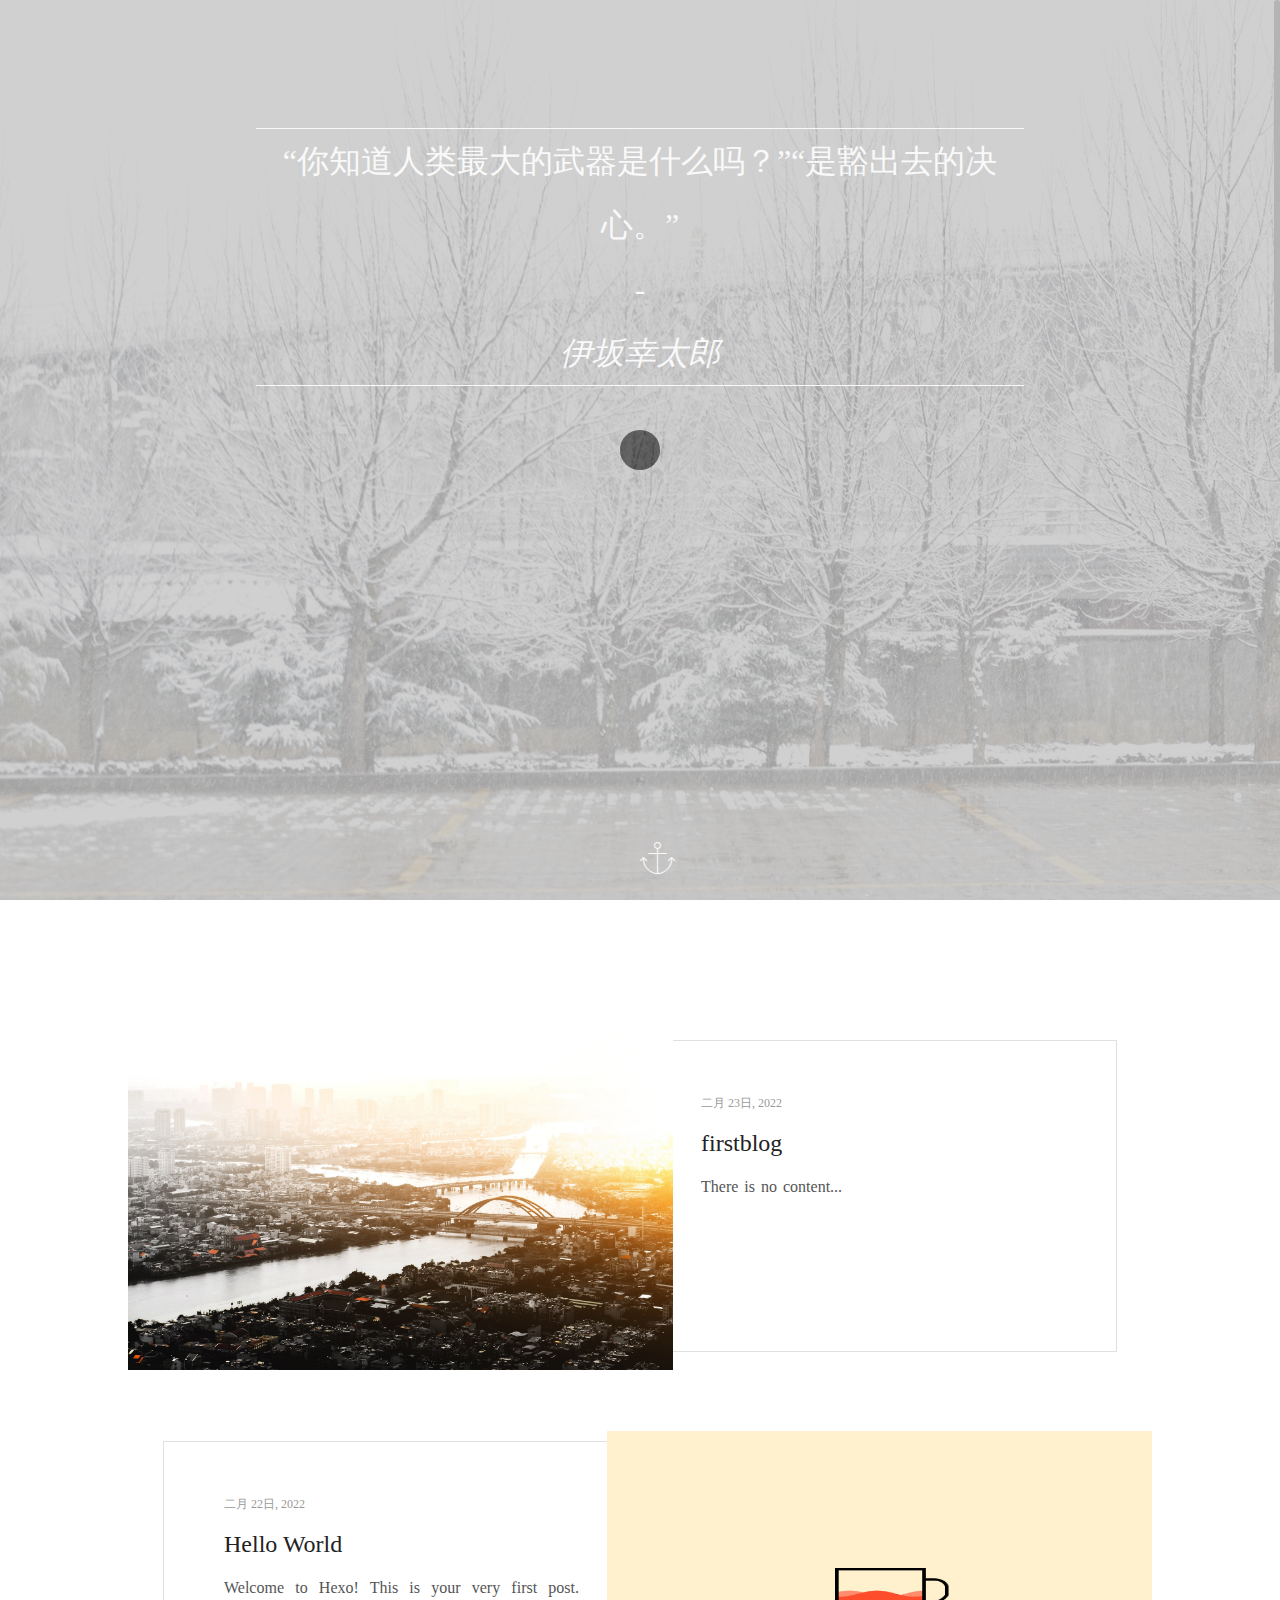
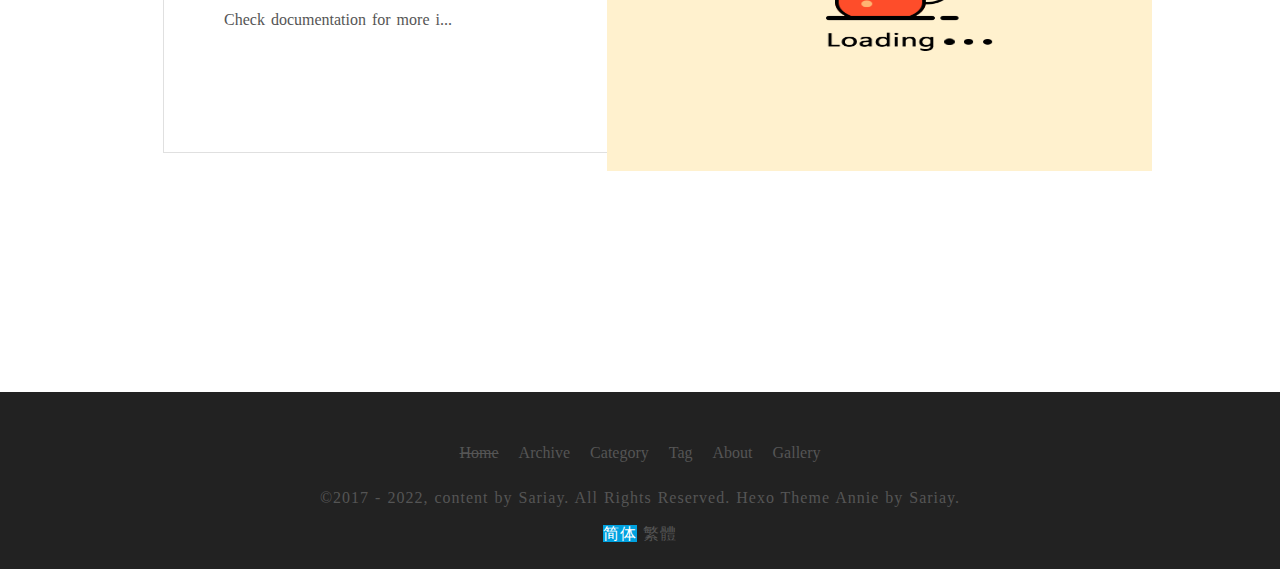
<file: index.html>
<!--
	作者：Sariay
	时间：2018-08-26
	描述：There may be a bug, but don't worry, Qiling(器灵) says that it can work normally! aha!
-->
<!DOCTYPE html>
<html class="html-loading">
		

<head>
	<meta charset="utf-8">
  <meta http-equiv="X-UA-Compatible" content="IE=edge,chrome=1">
	<meta name="viewport" content="width=device-width, initial-scale=1, maximum-scale=1.0, user-scalable=no">
  <title>
    
      Hexo
    
  </title>
  <meta name="author" content="John Doe">
  <meta name="keywords" content="" />
  <meta name="description" content="" />
	<!-- favicon -->
  <link rel="shortcut icon" href="/img/favicon.ico">

  <!-- css -->
  
<link rel="stylesheet" href="/css/Annie.css">

  
  <!-- jquery -->
	
<script src="/plugin/jquery/jquery.min.js"></script>


<script>
    const CONFIG_BGIMAGE = {
      mode: 'normal',
      normalSrc: '/img/header-bg.jpg',
      randomYouMax: 110,
      randomYouSrc: 'https://sariay.github.io/Random-img/',
	  randomOtherSrc: 'https://api.berryapi.net/?service=App.Bing.Images&day=-0',
	  preloaderEnable: true
    }
	
    const CONFIG_LEACLOUD_COUNT = {
      enable: false,
	  appId: 'AU8...',
	  appKey: '4cU...',
	  serverURLs: 'http' || ' '
    }
  </script>
<meta name="generator" content="Hexo 6.0.0"></head>
	<body>
		<!-- Preloader -->

	<div id="preloader">
		<div class="pre-container">
			
				<div class="spinner">
					<div class="double-bounce1"></div>
					<div class="double-bounce2"></div>
				</div>
						
		</div>
	</div>


<!-- header -->
<header class="fixbackground bg-pan-br">
	<div class="mask">
		<!-- motto -->
		<div class="h-body">	
			
				<div class="motto text-shadow-pop-left">
					<p class="content" id="motto-content">Fetching...</p>
					<p>-<p>
					<p class="author" id="motto-author">Just a minute...</p>
				</div>
			
		</div>
		
		<!-- others: such as time... -->			
		<div class="h-footer">
			<a href="javascript:;" id="read-more" class="scroll-down">
				<span class="icon-anchor1 animation-scroll-down"></span>
			</a>
		</div>
	</div>
</header>

<div id="navigation-hide">
	<!-- Progress bar -->
	<div id="progress-bar"></div>

	<!-- Progress percent -->
	<div id="progress-percentage"><span>0.0%</span></div>

	<div class="toc-switch"><span class="switch-button">Catalog</span></div>

	<!-- Page title -->
	<p>
		
			Home
		
	</p>

	
	

	<!-- Nav trigger for navigation-H-->
	<a class="nav-trigger"><span></span></a>
</div>

<!-- Navigation in div(id="navigation-H") -->
<nav class="nav-container" id="cd-nav">
	<div class="nav-header">
		<span class="logo"> 
			<img src="/img/logo.png">
		</span>
		<a href="javascript:;" class="nav-close"></a>
	</div>
	
	<div class="nav-body">
		<ul id="global-nav">
	
		<li class="menu-home">
			<a href="/" class="menu-item-home" target="_blank">Home</a>
		</li>
		
	
		<li class="menu-archive">
			<a href="/archives" class="menu-item-archive" target="_blank">Archive</a>
		</li>
		
	
		<li class="menu-categories">
			<a href="/categories" class="menu-item-categories" target="_blank">Category</a>
		</li>
		
	
		<li class="menu-tags">
			<a href="/tags" class="menu-item-tags" target="_blank">Tag</a>
		</li>
		
	
		<li class="menu-about">
			<a href="/about" class="menu-item-about" target="_blank">About</a>
		</li>
		
	
		<li class="menu-gallery">
			<a href="/gallery" class="menu-item-gallery" target="_blank">Gallery</a>
		</li>
		
	

	
</ul>
	</div>
	
	<div class="nav-footer">
		<ul id="global-social">
	
		<li>
			<a href="http://github.com/" target="_blank">
				<span class="icon-one"><span class="path1"></span><span class="path2"></span></span>
			</a>
		</li>
	
		<li>
			<a href="http://github.com/" target="_blank">
				<span class="icon-zhihu"></span>
			</a>
		</li>
	
		<li>
			<a href="http://github.com/" target="_blank">
				<span class="icon-github"></span>
			</a>
		</li>
	
		<li>
			<a href="http://github.com/" target="_blank">
				<span class="icon-sina-weibo "></span>
			</a>
		</li>
	
		<li>
			<a href="http://github.com/" target="_blank">
				<span class="icon-pinterest2"></span>
			</a>
		</li>
	
		<li>
			<a href="http://github.com/" target="_blank">
				<span class="icon-instagram"></span>
			</a>
		</li>
	
		<li>
			<a href="http://github.com/" target="_blank">
				<span class="icon-twitter"></span>
			</a>
		</li>
	
		<li>
			<a href="/atom.xml" target="_blank">
				<span class="icon-rss"></span>
			</a>
		</li>
			
</ul>

	</div>
</nav>
			
		<!--main-->
		<main>
			



	<!--cart style-->
	<div class="layout-cart">
	<div id="layout-cart">
		
			<div class="post" id="post">
				<a class="post-cover" href="/2022/02/23/firstblog/" title=" firstblog " target="_blank">
					
					<img class="lazy" src="/img/lazy.gif" data-src="/img/cart_cover.jpg"/>
				</a>

				<div class="post-text">
					<p class="post-time">
						二月 23日, 2022
					</p>	
					<h3 class="post-title" id="post-title-index">
						<a href="/2022/02/23/firstblog/" title="firstblog">							
							
	<a href="/2022/02/23/firstblog/" itemprop="url">
		firstblog
	</a>

						</a>
					</h3>
					<p class="post-content">
						
							<!--没有文章内容-->
							There is no content...
						
					</p>
					<p class="post-meta">
						



					</p>
				</div>
			</div>
		
			<div class="post" id="post">
				<a class="post-cover" href="/2022/02/22/hello-world/" title=" Hello World " target="_blank">
					
					<img class="lazy" src="/img/lazy.gif" data-src="/img/cart_cover.jpg"/>
				</a>

				<div class="post-text">
					<p class="post-time">
						二月 22日, 2022
					</p>	
					<h3 class="post-title" id="post-title-index">
						<a href="/2022/02/22/hello-world/" title="Hello World">							
							
	<a href="/2022/02/22/hello-world/" itemprop="url">
		Hello World
	</a>

						</a>
					</h3>
					<p class="post-content">
						
							Welcome to Hexo! This is your very first post. Check documentation for more i...
						
					</p>
					<p class="post-meta">
						



					</p>
				</div>
			</div>
		
	</div>
	
	
	<div id="pagination">
		
	</div>

	

</div>
	

		</main>

		<!--footer-->
		<footer>
	<div id="navigation-show">
		<ul id="global-nav">
	
		<li class="menu-home">
			<a href="/" class="menu-item-home" target="_blank">Home</a>
		</li>
		
	
		<li class="menu-archive">
			<a href="/archives" class="menu-item-archive" target="_blank">Archive</a>
		</li>
		
	
		<li class="menu-categories">
			<a href="/categories" class="menu-item-categories" target="_blank">Category</a>
		</li>
		
	
		<li class="menu-tags">
			<a href="/tags" class="menu-item-tags" target="_blank">Tag</a>
		</li>
		
	
		<li class="menu-about">
			<a href="/about" class="menu-item-about" target="_blank">About</a>
		</li>
		
	
		<li class="menu-gallery">
			<a href="/gallery" class="menu-item-gallery" target="_blank">Gallery</a>
		</li>
		
	

	
</ul>
	</div>

	<div class="copyright">
		<p>
			 
				&copy;2017 - 2022, content by Sariay. All Rights Reserved.
			
			
				<a href="http://hexo.io/" title="Hexo" target="_blank" rel="noopener">Hexo</a> Theme <a href="https://github.com/Sariay/hexo-theme-Annie" title="Annie" target="_blank" rel="noopener">Annie</a> by Sariay.
			
		</p>
		<p>
			

	<!-- busuanzi -->
	<!-- busuanzi -->



			<a href="javascript:zh_tran('s');" class="zh_click" id="zh_click_s">简体</a> 
			<a href="javascript:zh_tran('t');" class="zh_click" id="zh_click_t">繁體</a>				
		</p>
	</div>		
</footer>
		
	<!-- Local or hitokoto! -->

	
<script src="/plugin/motto/motto.js"></script>

	
	<script type="text/javascript">
		(function motto(){
			let mottoText = getMingYanContent().split('</br> - </br>'),
			
			mottoTextContent = mottoText[0]?mottoText[0]:'请刷新...',
			
			mottoTextFrom = mottoText[1]?mottoText[1]:'one/一个';
			
			mottoTextContent = mottoTextContent.trim().substring(0, 100);
		
			$("#motto-content").html( mottoTextContent);
			$("#motto-author").html( mottoTextFrom  );
		})();	
	</script>	



<!-- love effect -->


<!-- back to top -->

	<div id="totop">
	<span class="icon-circle-up"></span>
</div>



<!-- site analysis -->


	<!-- site-analysis -->
	
	
	
	
	
 

<!-- leancloud -->


	<!-- leancloud -->
	<!--
	时间：2018-11-27
	描述：
		文章访问量：visitors
		文章喜欢量：likes	
		文章排行榜：topNPost
		其他得说明：
			01-Cookie相关的函数 
				https://blog.csdn.net/somehow1002/article/details/78511541（Author：somehow1002）
			02-visitors相关的函数 
				https://blog.csdn.net/u013553529/article/details/63357382（Author：爱博客大伯）
				https://notes.doublemine.me/2015-10-21-为NexT主题添加文章阅读量统计功能.html（Author：夏末）
			03-topNPost相关的函数
				https://hoxis.github.io/hexo-next-read-rank.html（Author：hoxis）
			04-likes相关的函数，
				参考了01 & 02进行简单的设计与实现
-->


	

  



<script src="/plugin/chinese/chinese.js"></script>
<script src="/plugin/imagelazyloader/yall.min.js"></script>
<script src="/plugin/imageloaded/imagesloaded.pkgd.min.js"></script>
<script src="/plugin/nicescroll/jquery.nicescroll.js"></script>
<script src="/plugin/resizediv/resizediv.js"></script>
<script src="/js/main.js"></script>

	</body>	
</html>
</file>
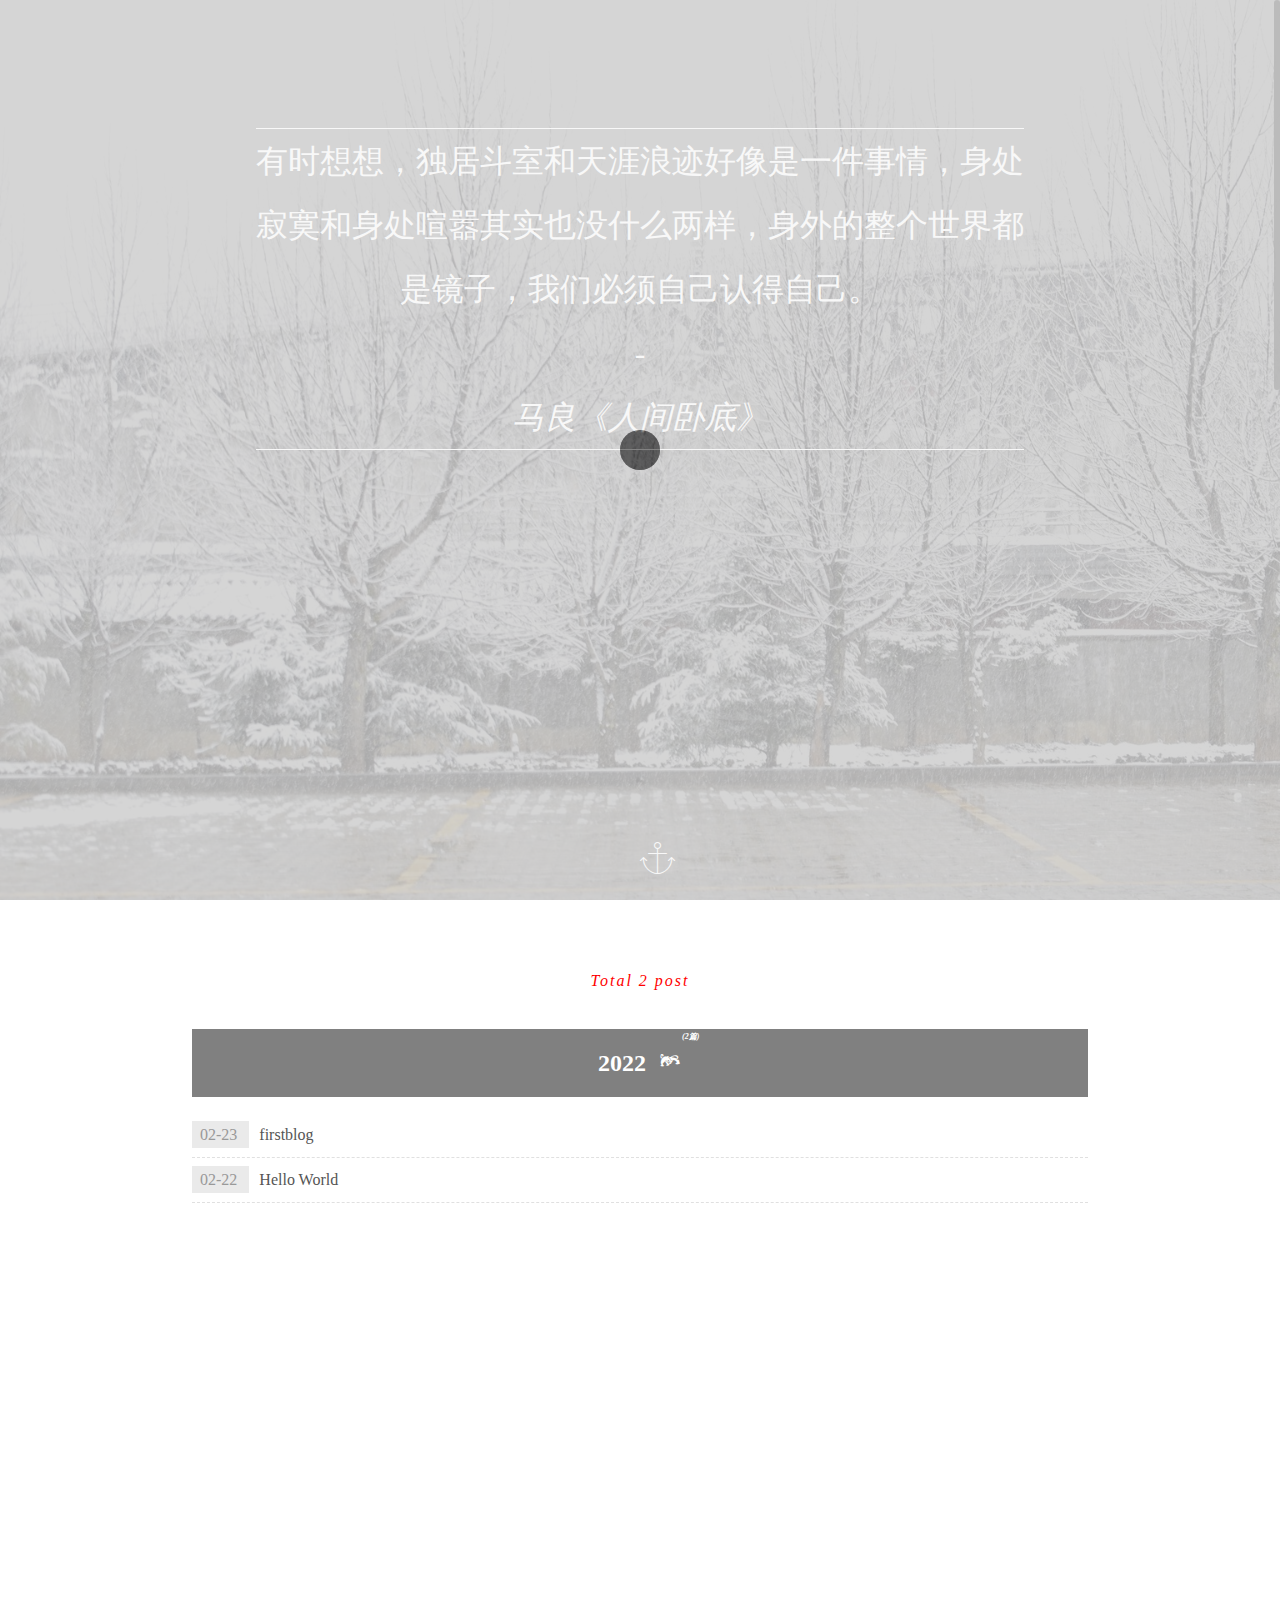
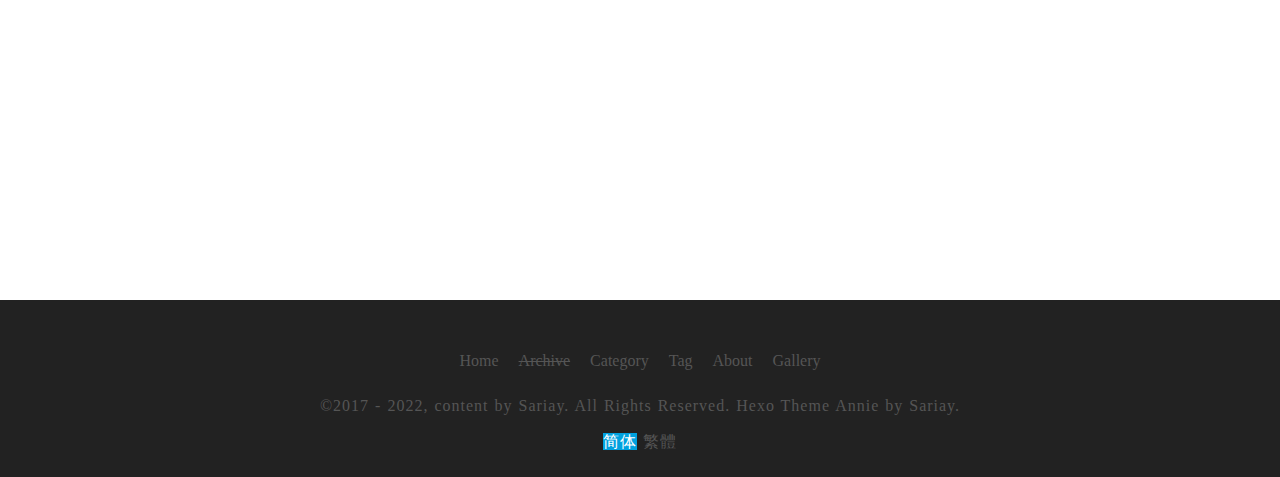
<file: archives/index.html>
<!--
	作者：Sariay
	时间：2018-08-26
	描述：There may be a bug, but don't worry, Qiling(器灵) says that it can work normally! aha!
-->
<!DOCTYPE html>
<html class="html-loading">
		

<head>
	<meta charset="utf-8">
  <meta http-equiv="X-UA-Compatible" content="IE=edge,chrome=1">
	<meta name="viewport" content="width=device-width, initial-scale=1, maximum-scale=1.0, user-scalable=no">
  <title>
    
      Archive | Hexo
    
  </title>
  <meta name="author" content="John Doe">
  <meta name="keywords" content="" />
  <meta name="description" content="" />
	<!-- favicon -->
  <link rel="shortcut icon" href="/img/favicon.ico">

  <!-- css -->
  
<link rel="stylesheet" href="/css/Annie.css">

  
  <!-- jquery -->
	
<script src="/plugin/jquery/jquery.min.js"></script>


<script>
    const CONFIG_BGIMAGE = {
      mode: 'normal',
      normalSrc: '/img/header-bg.jpg',
      randomYouMax: 110,
      randomYouSrc: 'https://sariay.github.io/Random-img/',
	  randomOtherSrc: 'https://api.berryapi.net/?service=App.Bing.Images&day=-0',
	  preloaderEnable: true
    }
	
    const CONFIG_LEACLOUD_COUNT = {
      enable: false,
	  appId: 'AU8...',
	  appKey: '4cU...',
	  serverURLs: 'http' || ' '
    }
  </script>
<meta name="generator" content="Hexo 6.0.0"></head>
	<body>
		<!-- Preloader -->

	<div id="preloader">
		<div class="pre-container">
			
				<div class="spinner">
					<div class="double-bounce1"></div>
					<div class="double-bounce2"></div>
				</div>
						
		</div>
	</div>


<!-- header -->
<header class="fixbackground bg-pan-br">
	<div class="mask">
		<!-- motto -->
		<div class="h-body">	
			
				<div class="motto text-shadow-pop-left">
					<p class="content" id="motto-content">Fetching...</p>
					<p>-<p>
					<p class="author" id="motto-author">Just a minute...</p>
				</div>
			
		</div>
		
		<!-- others: such as time... -->			
		<div class="h-footer">
			<a href="javascript:;" id="read-more" class="scroll-down">
				<span class="icon-anchor1 animation-scroll-down"></span>
			</a>
		</div>
	</div>
</header>

<div id="navigation-hide">
	<!-- Progress bar -->
	<div id="progress-bar"></div>

	<!-- Progress percent -->
	<div id="progress-percentage"><span>0.0%</span></div>

	<div class="toc-switch"><span class="switch-button">Catalog</span></div>

	<!-- Page title -->
	<p>
		
			Archive
		
	</p>

	
	

	<!-- Nav trigger for navigation-H-->
	<a class="nav-trigger"><span></span></a>
</div>

<!-- Navigation in div(id="navigation-H") -->
<nav class="nav-container" id="cd-nav">
	<div class="nav-header">
		<span class="logo"> 
			<img src="/img/logo.png">
		</span>
		<a href="javascript:;" class="nav-close"></a>
	</div>
	
	<div class="nav-body">
		<ul id="global-nav">
	
		<li class="menu-home">
			<a href="/" class="menu-item-home" target="_blank">Home</a>
		</li>
		
	
		<li class="menu-archive">
			<a href="/archives" class="menu-item-archive" target="_blank">Archive</a>
		</li>
		
	
		<li class="menu-categories">
			<a href="/categories" class="menu-item-categories" target="_blank">Category</a>
		</li>
		
	
		<li class="menu-tags">
			<a href="/tags" class="menu-item-tags" target="_blank">Tag</a>
		</li>
		
	
		<li class="menu-about">
			<a href="/about" class="menu-item-about" target="_blank">About</a>
		</li>
		
	
		<li class="menu-gallery">
			<a href="/gallery" class="menu-item-gallery" target="_blank">Gallery</a>
		</li>
		
	

	
</ul>
	</div>
	
	<div class="nav-footer">
		<ul id="global-social">
	
		<li>
			<a href="http://github.com/" target="_blank">
				<span class="icon-one"><span class="path1"></span><span class="path2"></span></span>
			</a>
		</li>
	
		<li>
			<a href="http://github.com/" target="_blank">
				<span class="icon-zhihu"></span>
			</a>
		</li>
	
		<li>
			<a href="http://github.com/" target="_blank">
				<span class="icon-github"></span>
			</a>
		</li>
	
		<li>
			<a href="http://github.com/" target="_blank">
				<span class="icon-sina-weibo "></span>
			</a>
		</li>
	
		<li>
			<a href="http://github.com/" target="_blank">
				<span class="icon-pinterest2"></span>
			</a>
		</li>
	
		<li>
			<a href="http://github.com/" target="_blank">
				<span class="icon-instagram"></span>
			</a>
		</li>
	
		<li>
			<a href="http://github.com/" target="_blank">
				<span class="icon-twitter"></span>
			</a>
		</li>
	
		<li>
			<a href="/atom.xml" target="_blank">
				<span class="icon-rss"></span>
			</a>
		</li>
			
</ul>

	</div>
</nav>
			
		<!--main-->
		<main>
			<!--
	时间：2018-11-08
	描述：The archive module refers to 'https://1984n.win/archives-post/' & 'http://1900.live/one-theme/', include js、css. Relevant rights reserved by them! 
-->
<div class="layout-archive">
    <div class="i-container">
        <i class="fa fa-book i-tag">
			<!--
	Thec counter of post number  for archive.ejs.  
-->

	
	Total 2 post
	

		</i>
    </div>

    <!-- Archive by year, display in page( archive ) -->
    <div id="layout-archive-year" style="display: 
                 	
            block">        
        
        
        <ul>
            
                <li>
                    <a href="/2022/02/23/firstblog/">
            			<em year="2022">
                            02-23
                        </em>
        			    <span itemprop="name">
                            firstblog
                        </span>
        			    
                    </a>
                </li>
            
                <li>
                    <a href="/2022/02/22/hello-world/">
            			<em year="2022">
                            02-22
                        </em>
        			    <span itemprop="name">
                            Hello World
                        </span>
        			    
                    </a>
                </li>
            
        </ul>
    </div>

     <!-- Archive by month, called by page( categories, tags... ) -->
    <div id="layout-archive-month" style="display: 
         
            none"> 
        

        
        
            

            
                
                <h3 class="archive-year">
                    <!-- <a href="/archives/2022/02"> -->
                    <a>
                        2022 - 02
                    </a>
                </h3>
            

            <ul>
                <li>
                    <a href="/2022/02/23/firstblog/">
                        <em>
                            02-23
                        </em>
                        <span itemprop="name">
                            firstblog
                        </span>
                               
                    </a>
                </li>
            </ul>
        
            

            

            <ul>
                <li>
                    <a href="/2022/02/22/hello-world/">
                        <em>
                            02-22
                        </em>
                        <span itemprop="name">
                            Hello World
                        </span>
                               
                    </a>
                </li>
            </ul>
        
    </div>

    
</div>
		</main>

		<!--footer-->
		<footer>
	<div id="navigation-show">
		<ul id="global-nav">
	
		<li class="menu-home">
			<a href="/" class="menu-item-home" target="_blank">Home</a>
		</li>
		
	
		<li class="menu-archive">
			<a href="/archives" class="menu-item-archive" target="_blank">Archive</a>
		</li>
		
	
		<li class="menu-categories">
			<a href="/categories" class="menu-item-categories" target="_blank">Category</a>
		</li>
		
	
		<li class="menu-tags">
			<a href="/tags" class="menu-item-tags" target="_blank">Tag</a>
		</li>
		
	
		<li class="menu-about">
			<a href="/about" class="menu-item-about" target="_blank">About</a>
		</li>
		
	
		<li class="menu-gallery">
			<a href="/gallery" class="menu-item-gallery" target="_blank">Gallery</a>
		</li>
		
	

	
</ul>
	</div>

	<div class="copyright">
		<p>
			 
				&copy;2017 - 2022, content by Sariay. All Rights Reserved.
			
			
				<a href="http://hexo.io/" title="Hexo" target="_blank" rel="noopener">Hexo</a> Theme <a href="https://github.com/Sariay/hexo-theme-Annie" title="Annie" target="_blank" rel="noopener">Annie</a> by Sariay.
			
		</p>
		<p>
			

	<!-- busuanzi -->
	<!-- busuanzi -->



			<a href="javascript:zh_tran('s');" class="zh_click" id="zh_click_s">简体</a> 
			<a href="javascript:zh_tran('t');" class="zh_click" id="zh_click_t">繁體</a>				
		</p>
	</div>		
</footer>
		
	<!-- Local or hitokoto! -->

	
<script src="/plugin/motto/motto.js"></script>

	
	<script type="text/javascript">
		(function motto(){
			let mottoText = getMingYanContent().split('</br> - </br>'),
			
			mottoTextContent = mottoText[0]?mottoText[0]:'请刷新...',
			
			mottoTextFrom = mottoText[1]?mottoText[1]:'one/一个';
			
			mottoTextContent = mottoTextContent.trim().substring(0, 100);
		
			$("#motto-content").html( mottoTextContent);
			$("#motto-author").html( mottoTextFrom  );
		})();	
	</script>	



<!-- love effect -->


<!-- back to top -->

	<div id="totop">
	<span class="icon-circle-up"></span>
</div>



<!-- site analysis -->


	<!-- site-analysis -->
	
	
	
	
	
 

<!-- leancloud -->


	<!-- leancloud -->
	<!--
	时间：2018-11-27
	描述：
		文章访问量：visitors
		文章喜欢量：likes	
		文章排行榜：topNPost
		其他得说明：
			01-Cookie相关的函数 
				https://blog.csdn.net/somehow1002/article/details/78511541（Author：somehow1002）
			02-visitors相关的函数 
				https://blog.csdn.net/u013553529/article/details/63357382（Author：爱博客大伯）
				https://notes.doublemine.me/2015-10-21-为NexT主题添加文章阅读量统计功能.html（Author：夏末）
			03-topNPost相关的函数
				https://hoxis.github.io/hexo-next-read-rank.html（Author：hoxis）
			04-likes相关的函数，
				参考了01 & 02进行简单的设计与实现
-->


	

  



<script src="/plugin/chinese/chinese.js"></script>
<script src="/plugin/imagelazyloader/yall.min.js"></script>
<script src="/plugin/imageloaded/imagesloaded.pkgd.min.js"></script>
<script src="/plugin/nicescroll/jquery.nicescroll.js"></script>
<script src="/plugin/resizediv/resizediv.js"></script>
<script src="/js/main.js"></script>

	</body>	
</html>
</file>
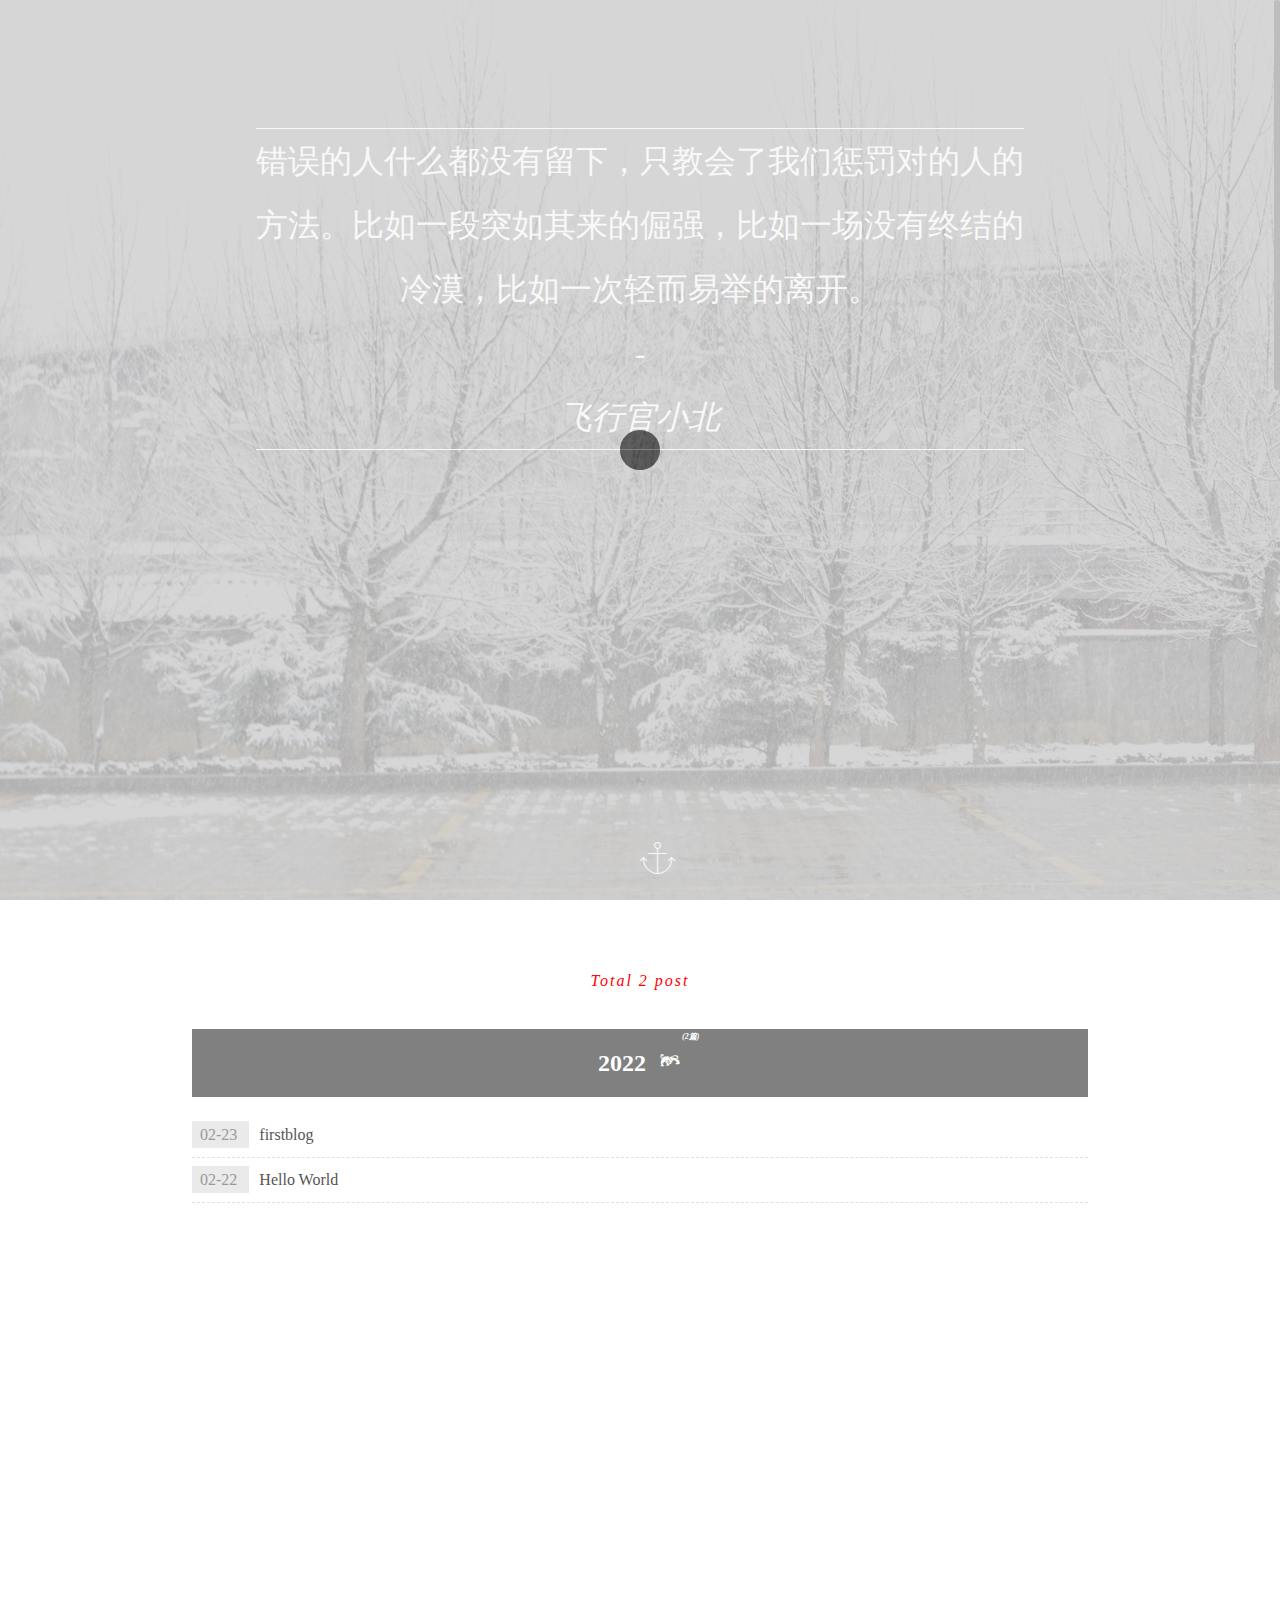
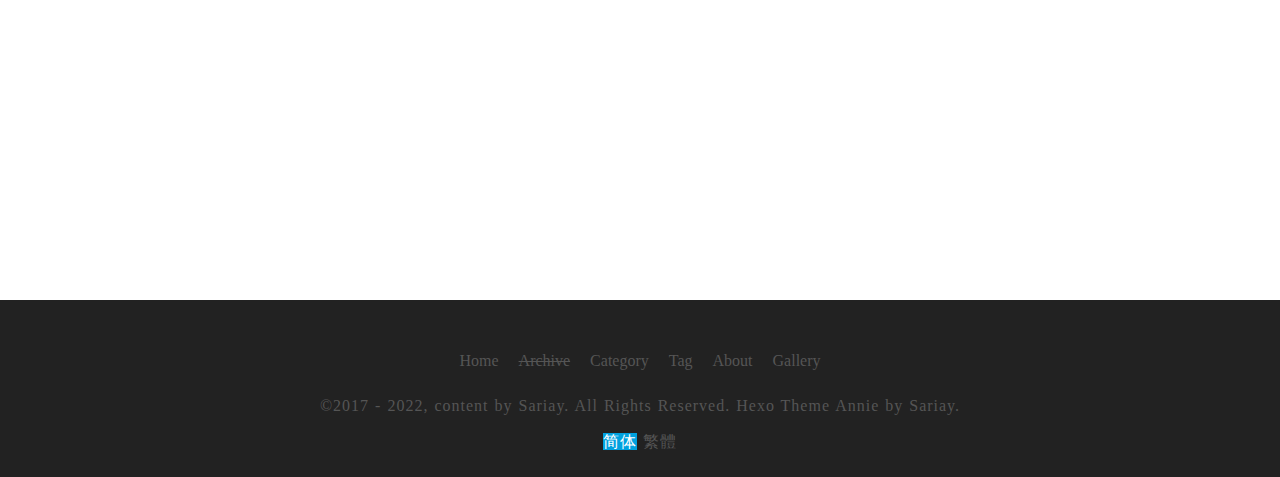
<file: archives/2022/index.html>
<!--
	作者：Sariay
	时间：2018-08-26
	描述：There may be a bug, but don't worry, Qiling(器灵) says that it can work normally! aha!
-->
<!DOCTYPE html>
<html class="html-loading">
		

<head>
	<meta charset="utf-8">
  <meta http-equiv="X-UA-Compatible" content="IE=edge,chrome=1">
	<meta name="viewport" content="width=device-width, initial-scale=1, maximum-scale=1.0, user-scalable=no">
  <title>
    
      Archive: 2022 | Hexo
    
  </title>
  <meta name="author" content="John Doe">
  <meta name="keywords" content="" />
  <meta name="description" content="" />
	<!-- favicon -->
  <link rel="shortcut icon" href="/img/favicon.ico">

  <!-- css -->
  
<link rel="stylesheet" href="/css/Annie.css">

  
  <!-- jquery -->
	
<script src="/plugin/jquery/jquery.min.js"></script>


<script>
    const CONFIG_BGIMAGE = {
      mode: 'normal',
      normalSrc: '/img/header-bg.jpg',
      randomYouMax: 110,
      randomYouSrc: 'https://sariay.github.io/Random-img/',
	  randomOtherSrc: 'https://api.berryapi.net/?service=App.Bing.Images&day=-0',
	  preloaderEnable: true
    }
	
    const CONFIG_LEACLOUD_COUNT = {
      enable: false,
	  appId: 'AU8...',
	  appKey: '4cU...',
	  serverURLs: 'http' || ' '
    }
  </script>
<meta name="generator" content="Hexo 6.0.0"></head>
	<body>
		<!-- Preloader -->

	<div id="preloader">
		<div class="pre-container">
			
				<div class="spinner">
					<div class="double-bounce1"></div>
					<div class="double-bounce2"></div>
				</div>
						
		</div>
	</div>


<!-- header -->
<header class="fixbackground bg-pan-br">
	<div class="mask">
		<!-- motto -->
		<div class="h-body">	
			
				<div class="motto text-shadow-pop-left">
					<p class="content" id="motto-content">Fetching...</p>
					<p>-<p>
					<p class="author" id="motto-author">Just a minute...</p>
				</div>
			
		</div>
		
		<!-- others: such as time... -->			
		<div class="h-footer">
			<a href="javascript:;" id="read-more" class="scroll-down">
				<span class="icon-anchor1 animation-scroll-down"></span>
			</a>
		</div>
	</div>
</header>

<div id="navigation-hide">
	<!-- Progress bar -->
	<div id="progress-bar"></div>

	<!-- Progress percent -->
	<div id="progress-percentage"><span>0.0%</span></div>

	<div class="toc-switch"><span class="switch-button">Catalog</span></div>

	<!-- Page title -->
	<p>
		
			Archive
		
	</p>

	
	

	<!-- Nav trigger for navigation-H-->
	<a class="nav-trigger"><span></span></a>
</div>

<!-- Navigation in div(id="navigation-H") -->
<nav class="nav-container" id="cd-nav">
	<div class="nav-header">
		<span class="logo"> 
			<img src="/img/logo.png">
		</span>
		<a href="javascript:;" class="nav-close"></a>
	</div>
	
	<div class="nav-body">
		<ul id="global-nav">
	
		<li class="menu-home">
			<a href="/" class="menu-item-home" target="_blank">Home</a>
		</li>
		
	
		<li class="menu-archive">
			<a href="/archives" class="menu-item-archive" target="_blank">Archive</a>
		</li>
		
	
		<li class="menu-categories">
			<a href="/categories" class="menu-item-categories" target="_blank">Category</a>
		</li>
		
	
		<li class="menu-tags">
			<a href="/tags" class="menu-item-tags" target="_blank">Tag</a>
		</li>
		
	
		<li class="menu-about">
			<a href="/about" class="menu-item-about" target="_blank">About</a>
		</li>
		
	
		<li class="menu-gallery">
			<a href="/gallery" class="menu-item-gallery" target="_blank">Gallery</a>
		</li>
		
	

	
</ul>
	</div>
	
	<div class="nav-footer">
		<ul id="global-social">
	
		<li>
			<a href="http://github.com/" target="_blank">
				<span class="icon-one"><span class="path1"></span><span class="path2"></span></span>
			</a>
		</li>
	
		<li>
			<a href="http://github.com/" target="_blank">
				<span class="icon-zhihu"></span>
			</a>
		</li>
	
		<li>
			<a href="http://github.com/" target="_blank">
				<span class="icon-github"></span>
			</a>
		</li>
	
		<li>
			<a href="http://github.com/" target="_blank">
				<span class="icon-sina-weibo "></span>
			</a>
		</li>
	
		<li>
			<a href="http://github.com/" target="_blank">
				<span class="icon-pinterest2"></span>
			</a>
		</li>
	
		<li>
			<a href="http://github.com/" target="_blank">
				<span class="icon-instagram"></span>
			</a>
		</li>
	
		<li>
			<a href="http://github.com/" target="_blank">
				<span class="icon-twitter"></span>
			</a>
		</li>
	
		<li>
			<a href="/atom.xml" target="_blank">
				<span class="icon-rss"></span>
			</a>
		</li>
			
</ul>

	</div>
</nav>
			
		<!--main-->
		<main>
			<!--
	时间：2018-11-08
	描述：The archive module refers to 'https://1984n.win/archives-post/' & 'http://1900.live/one-theme/', include js、css. Relevant rights reserved by them! 
-->
<div class="layout-archive">
    <div class="i-container">
        <i class="fa fa-book i-tag">
			<!--
	Thec counter of post number  for archive.ejs.  
-->

	
	Total 2 post
	

		</i>
    </div>

    <!-- Archive by year, display in page( archive ) -->
    <div id="layout-archive-year" style="display: 
                 	
            block">        
        
        
        <ul>
            
                <li>
                    <a href="/2022/02/23/firstblog/">
            			<em year="2022">
                            02-23
                        </em>
        			    <span itemprop="name">
                            firstblog
                        </span>
        			    
                    </a>
                </li>
            
                <li>
                    <a href="/2022/02/22/hello-world/">
            			<em year="2022">
                            02-22
                        </em>
        			    <span itemprop="name">
                            Hello World
                        </span>
        			    
                    </a>
                </li>
            
        </ul>
    </div>

     <!-- Archive by month, called by page( categories, tags... ) -->
    <div id="layout-archive-month" style="display: 
         
            none"> 
        

        
        
            

            
                
                <h3 class="archive-year">
                    <!-- <a href="/archives/2022/02"> -->
                    <a>
                        2022 - 02
                    </a>
                </h3>
            

            <ul>
                <li>
                    <a href="/2022/02/23/firstblog/">
                        <em>
                            02-23
                        </em>
                        <span itemprop="name">
                            firstblog
                        </span>
                               
                    </a>
                </li>
            </ul>
        
            

            

            <ul>
                <li>
                    <a href="/2022/02/22/hello-world/">
                        <em>
                            02-22
                        </em>
                        <span itemprop="name">
                            Hello World
                        </span>
                               
                    </a>
                </li>
            </ul>
        
    </div>

    
</div>
		</main>

		<!--footer-->
		<footer>
	<div id="navigation-show">
		<ul id="global-nav">
	
		<li class="menu-home">
			<a href="/" class="menu-item-home" target="_blank">Home</a>
		</li>
		
	
		<li class="menu-archive">
			<a href="/archives" class="menu-item-archive" target="_blank">Archive</a>
		</li>
		
	
		<li class="menu-categories">
			<a href="/categories" class="menu-item-categories" target="_blank">Category</a>
		</li>
		
	
		<li class="menu-tags">
			<a href="/tags" class="menu-item-tags" target="_blank">Tag</a>
		</li>
		
	
		<li class="menu-about">
			<a href="/about" class="menu-item-about" target="_blank">About</a>
		</li>
		
	
		<li class="menu-gallery">
			<a href="/gallery" class="menu-item-gallery" target="_blank">Gallery</a>
		</li>
		
	

	
</ul>
	</div>

	<div class="copyright">
		<p>
			 
				&copy;2017 - 2022, content by Sariay. All Rights Reserved.
			
			
				<a href="http://hexo.io/" title="Hexo" target="_blank" rel="noopener">Hexo</a> Theme <a href="https://github.com/Sariay/hexo-theme-Annie" title="Annie" target="_blank" rel="noopener">Annie</a> by Sariay.
			
		</p>
		<p>
			

	<!-- busuanzi -->
	<!-- busuanzi -->



			<a href="javascript:zh_tran('s');" class="zh_click" id="zh_click_s">简体</a> 
			<a href="javascript:zh_tran('t');" class="zh_click" id="zh_click_t">繁體</a>				
		</p>
	</div>		
</footer>
		
	<!-- Local or hitokoto! -->

	
<script src="/plugin/motto/motto.js"></script>

	
	<script type="text/javascript">
		(function motto(){
			let mottoText = getMingYanContent().split('</br> - </br>'),
			
			mottoTextContent = mottoText[0]?mottoText[0]:'请刷新...',
			
			mottoTextFrom = mottoText[1]?mottoText[1]:'one/一个';
			
			mottoTextContent = mottoTextContent.trim().substring(0, 100);
		
			$("#motto-content").html( mottoTextContent);
			$("#motto-author").html( mottoTextFrom  );
		})();	
	</script>	



<!-- love effect -->


<!-- back to top -->

	<div id="totop">
	<span class="icon-circle-up"></span>
</div>



<!-- site analysis -->


	<!-- site-analysis -->
	
	
	
	
	
 

<!-- leancloud -->


	<!-- leancloud -->
	<!--
	时间：2018-11-27
	描述：
		文章访问量：visitors
		文章喜欢量：likes	
		文章排行榜：topNPost
		其他得说明：
			01-Cookie相关的函数 
				https://blog.csdn.net/somehow1002/article/details/78511541（Author：somehow1002）
			02-visitors相关的函数 
				https://blog.csdn.net/u013553529/article/details/63357382（Author：爱博客大伯）
				https://notes.doublemine.me/2015-10-21-为NexT主题添加文章阅读量统计功能.html（Author：夏末）
			03-topNPost相关的函数
				https://hoxis.github.io/hexo-next-read-rank.html（Author：hoxis）
			04-likes相关的函数，
				参考了01 & 02进行简单的设计与实现
-->


	

  



<script src="/plugin/chinese/chinese.js"></script>
<script src="/plugin/imagelazyloader/yall.min.js"></script>
<script src="/plugin/imageloaded/imagesloaded.pkgd.min.js"></script>
<script src="/plugin/nicescroll/jquery.nicescroll.js"></script>
<script src="/plugin/resizediv/resizediv.js"></script>
<script src="/js/main.js"></script>

	</body>	
</html>
</file>
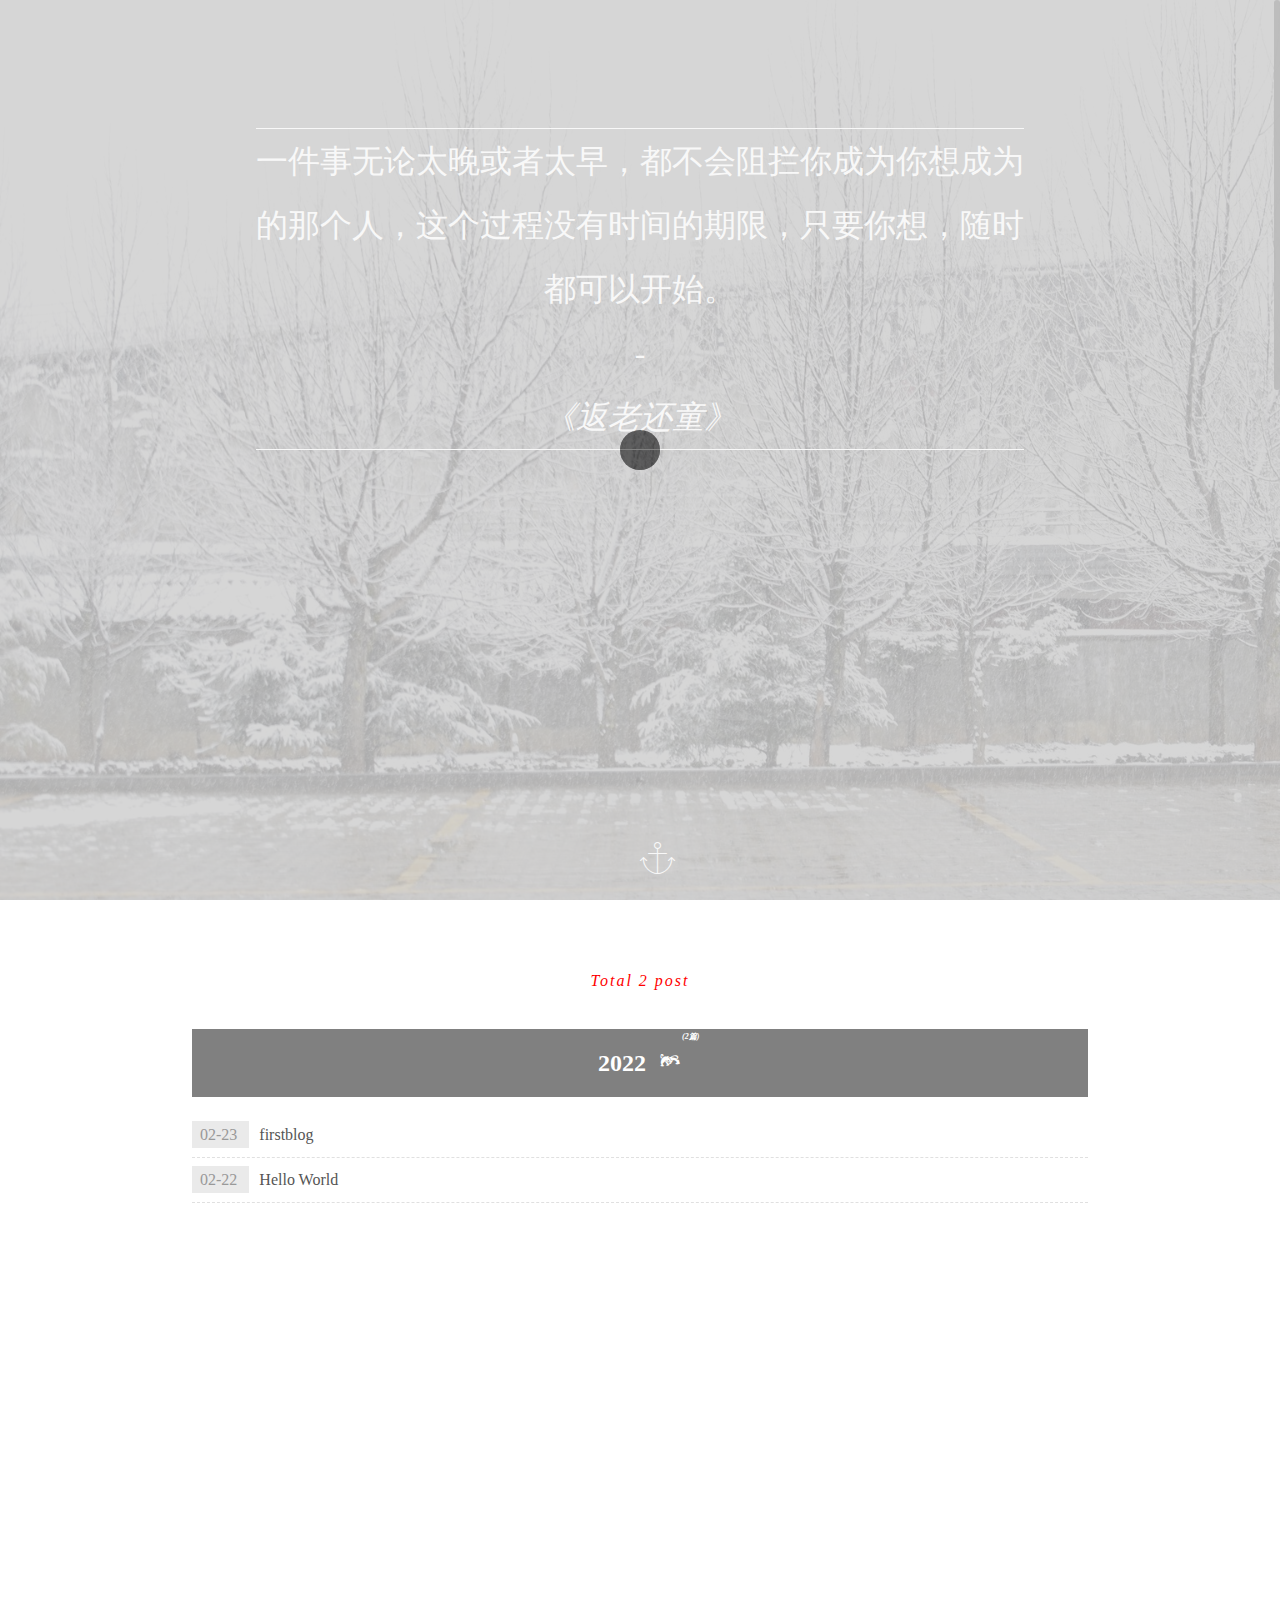
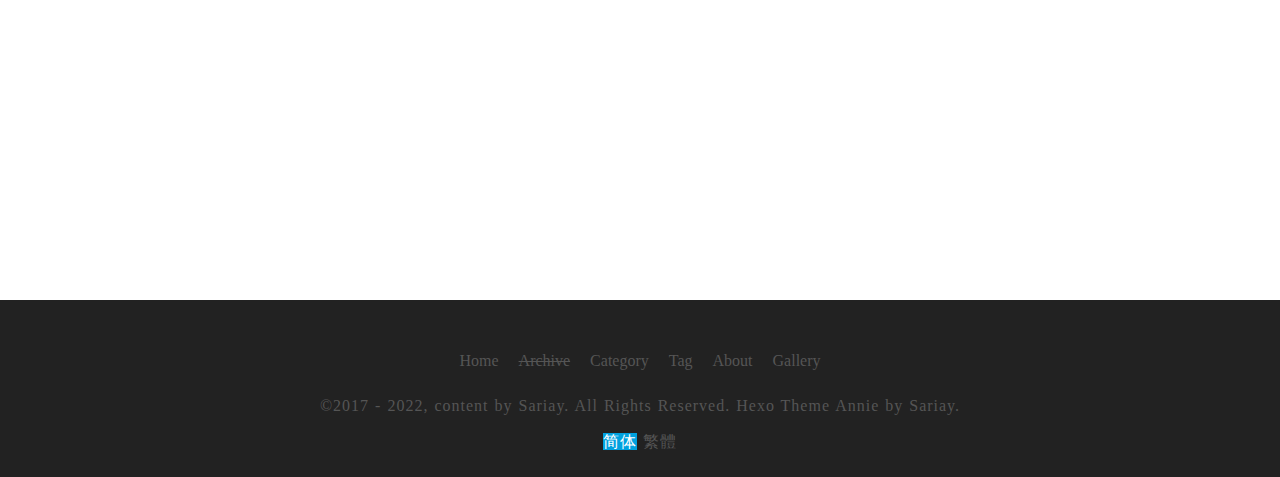
<file: archives/2022/02/index.html>
<!--
	作者：Sariay
	时间：2018-08-26
	描述：There may be a bug, but don't worry, Qiling(器灵) says that it can work normally! aha!
-->
<!DOCTYPE html>
<html class="html-loading">
		

<head>
	<meta charset="utf-8">
  <meta http-equiv="X-UA-Compatible" content="IE=edge,chrome=1">
	<meta name="viewport" content="width=device-width, initial-scale=1, maximum-scale=1.0, user-scalable=no">
  <title>
    
      Archive: 2022/2 | Hexo
    
  </title>
  <meta name="author" content="John Doe">
  <meta name="keywords" content="" />
  <meta name="description" content="" />
	<!-- favicon -->
  <link rel="shortcut icon" href="/img/favicon.ico">

  <!-- css -->
  
<link rel="stylesheet" href="/css/Annie.css">

  
  <!-- jquery -->
	
<script src="/plugin/jquery/jquery.min.js"></script>


<script>
    const CONFIG_BGIMAGE = {
      mode: 'normal',
      normalSrc: '/img/header-bg.jpg',
      randomYouMax: 110,
      randomYouSrc: 'https://sariay.github.io/Random-img/',
	  randomOtherSrc: 'https://api.berryapi.net/?service=App.Bing.Images&day=-0',
	  preloaderEnable: true
    }
	
    const CONFIG_LEACLOUD_COUNT = {
      enable: false,
	  appId: 'AU8...',
	  appKey: '4cU...',
	  serverURLs: 'http' || ' '
    }
  </script>
<meta name="generator" content="Hexo 6.0.0"></head>
	<body>
		<!-- Preloader -->

	<div id="preloader">
		<div class="pre-container">
			
				<div class="spinner">
					<div class="double-bounce1"></div>
					<div class="double-bounce2"></div>
				</div>
						
		</div>
	</div>


<!-- header -->
<header class="fixbackground bg-pan-br">
	<div class="mask">
		<!-- motto -->
		<div class="h-body">	
			
				<div class="motto text-shadow-pop-left">
					<p class="content" id="motto-content">Fetching...</p>
					<p>-<p>
					<p class="author" id="motto-author">Just a minute...</p>
				</div>
			
		</div>
		
		<!-- others: such as time... -->			
		<div class="h-footer">
			<a href="javascript:;" id="read-more" class="scroll-down">
				<span class="icon-anchor1 animation-scroll-down"></span>
			</a>
		</div>
	</div>
</header>

<div id="navigation-hide">
	<!-- Progress bar -->
	<div id="progress-bar"></div>

	<!-- Progress percent -->
	<div id="progress-percentage"><span>0.0%</span></div>

	<div class="toc-switch"><span class="switch-button">Catalog</span></div>

	<!-- Page title -->
	<p>
		
			Archive
		
	</p>

	
	

	<!-- Nav trigger for navigation-H-->
	<a class="nav-trigger"><span></span></a>
</div>

<!-- Navigation in div(id="navigation-H") -->
<nav class="nav-container" id="cd-nav">
	<div class="nav-header">
		<span class="logo"> 
			<img src="/img/logo.png">
		</span>
		<a href="javascript:;" class="nav-close"></a>
	</div>
	
	<div class="nav-body">
		<ul id="global-nav">
	
		<li class="menu-home">
			<a href="/" class="menu-item-home" target="_blank">Home</a>
		</li>
		
	
		<li class="menu-archive">
			<a href="/archives" class="menu-item-archive" target="_blank">Archive</a>
		</li>
		
	
		<li class="menu-categories">
			<a href="/categories" class="menu-item-categories" target="_blank">Category</a>
		</li>
		
	
		<li class="menu-tags">
			<a href="/tags" class="menu-item-tags" target="_blank">Tag</a>
		</li>
		
	
		<li class="menu-about">
			<a href="/about" class="menu-item-about" target="_blank">About</a>
		</li>
		
	
		<li class="menu-gallery">
			<a href="/gallery" class="menu-item-gallery" target="_blank">Gallery</a>
		</li>
		
	

	
</ul>
	</div>
	
	<div class="nav-footer">
		<ul id="global-social">
	
		<li>
			<a href="http://github.com/" target="_blank">
				<span class="icon-one"><span class="path1"></span><span class="path2"></span></span>
			</a>
		</li>
	
		<li>
			<a href="http://github.com/" target="_blank">
				<span class="icon-zhihu"></span>
			</a>
		</li>
	
		<li>
			<a href="http://github.com/" target="_blank">
				<span class="icon-github"></span>
			</a>
		</li>
	
		<li>
			<a href="http://github.com/" target="_blank">
				<span class="icon-sina-weibo "></span>
			</a>
		</li>
	
		<li>
			<a href="http://github.com/" target="_blank">
				<span class="icon-pinterest2"></span>
			</a>
		</li>
	
		<li>
			<a href="http://github.com/" target="_blank">
				<span class="icon-instagram"></span>
			</a>
		</li>
	
		<li>
			<a href="http://github.com/" target="_blank">
				<span class="icon-twitter"></span>
			</a>
		</li>
	
		<li>
			<a href="/atom.xml" target="_blank">
				<span class="icon-rss"></span>
			</a>
		</li>
			
</ul>

	</div>
</nav>
			
		<!--main-->
		<main>
			<!--
	时间：2018-11-08
	描述：The archive module refers to 'https://1984n.win/archives-post/' & 'http://1900.live/one-theme/', include js、css. Relevant rights reserved by them! 
-->
<div class="layout-archive">
    <div class="i-container">
        <i class="fa fa-book i-tag">
			<!--
	Thec counter of post number  for archive.ejs.  
-->

	
	Total 2 post
	

		</i>
    </div>

    <!-- Archive by year, display in page( archive ) -->
    <div id="layout-archive-year" style="display: 
                 	
            block">        
        
        
        <ul>
            
                <li>
                    <a href="/2022/02/23/firstblog/">
            			<em year="2022">
                            02-23
                        </em>
        			    <span itemprop="name">
                            firstblog
                        </span>
        			    
                    </a>
                </li>
            
                <li>
                    <a href="/2022/02/22/hello-world/">
            			<em year="2022">
                            02-22
                        </em>
        			    <span itemprop="name">
                            Hello World
                        </span>
        			    
                    </a>
                </li>
            
        </ul>
    </div>

     <!-- Archive by month, called by page( categories, tags... ) -->
    <div id="layout-archive-month" style="display: 
         
            none"> 
        

        
        
            

            
                
                <h3 class="archive-year">
                    <!-- <a href="/archives/2022/02"> -->
                    <a>
                        2022 - 02
                    </a>
                </h3>
            

            <ul>
                <li>
                    <a href="/2022/02/23/firstblog/">
                        <em>
                            02-23
                        </em>
                        <span itemprop="name">
                            firstblog
                        </span>
                               
                    </a>
                </li>
            </ul>
        
            

            

            <ul>
                <li>
                    <a href="/2022/02/22/hello-world/">
                        <em>
                            02-22
                        </em>
                        <span itemprop="name">
                            Hello World
                        </span>
                               
                    </a>
                </li>
            </ul>
        
    </div>

    
</div>
		</main>

		<!--footer-->
		<footer>
	<div id="navigation-show">
		<ul id="global-nav">
	
		<li class="menu-home">
			<a href="/" class="menu-item-home" target="_blank">Home</a>
		</li>
		
	
		<li class="menu-archive">
			<a href="/archives" class="menu-item-archive" target="_blank">Archive</a>
		</li>
		
	
		<li class="menu-categories">
			<a href="/categories" class="menu-item-categories" target="_blank">Category</a>
		</li>
		
	
		<li class="menu-tags">
			<a href="/tags" class="menu-item-tags" target="_blank">Tag</a>
		</li>
		
	
		<li class="menu-about">
			<a href="/about" class="menu-item-about" target="_blank">About</a>
		</li>
		
	
		<li class="menu-gallery">
			<a href="/gallery" class="menu-item-gallery" target="_blank">Gallery</a>
		</li>
		
	

	
</ul>
	</div>

	<div class="copyright">
		<p>
			 
				&copy;2017 - 2022, content by Sariay. All Rights Reserved.
			
			
				<a href="http://hexo.io/" title="Hexo" target="_blank" rel="noopener">Hexo</a> Theme <a href="https://github.com/Sariay/hexo-theme-Annie" title="Annie" target="_blank" rel="noopener">Annie</a> by Sariay.
			
		</p>
		<p>
			

	<!-- busuanzi -->
	<!-- busuanzi -->



			<a href="javascript:zh_tran('s');" class="zh_click" id="zh_click_s">简体</a> 
			<a href="javascript:zh_tran('t');" class="zh_click" id="zh_click_t">繁體</a>				
		</p>
	</div>		
</footer>
		
	<!-- Local or hitokoto! -->

	
<script src="/plugin/motto/motto.js"></script>

	
	<script type="text/javascript">
		(function motto(){
			let mottoText = getMingYanContent().split('</br> - </br>'),
			
			mottoTextContent = mottoText[0]?mottoText[0]:'请刷新...',
			
			mottoTextFrom = mottoText[1]?mottoText[1]:'one/一个';
			
			mottoTextContent = mottoTextContent.trim().substring(0, 100);
		
			$("#motto-content").html( mottoTextContent);
			$("#motto-author").html( mottoTextFrom  );
		})();	
	</script>	



<!-- love effect -->


<!-- back to top -->

	<div id="totop">
	<span class="icon-circle-up"></span>
</div>



<!-- site analysis -->


	<!-- site-analysis -->
	
	
	
	
	
 

<!-- leancloud -->


	<!-- leancloud -->
	<!--
	时间：2018-11-27
	描述：
		文章访问量：visitors
		文章喜欢量：likes	
		文章排行榜：topNPost
		其他得说明：
			01-Cookie相关的函数 
				https://blog.csdn.net/somehow1002/article/details/78511541（Author：somehow1002）
			02-visitors相关的函数 
				https://blog.csdn.net/u013553529/article/details/63357382（Author：爱博客大伯）
				https://notes.doublemine.me/2015-10-21-为NexT主题添加文章阅读量统计功能.html（Author：夏末）
			03-topNPost相关的函数
				https://hoxis.github.io/hexo-next-read-rank.html（Author：hoxis）
			04-likes相关的函数，
				参考了01 & 02进行简单的设计与实现
-->


	

  



<script src="/plugin/chinese/chinese.js"></script>
<script src="/plugin/imagelazyloader/yall.min.js"></script>
<script src="/plugin/imageloaded/imagesloaded.pkgd.min.js"></script>
<script src="/plugin/nicescroll/jquery.nicescroll.js"></script>
<script src="/plugin/resizediv/resizediv.js"></script>
<script src="/js/main.js"></script>

	</body>	
</html>
</file>
<file: css/Annie.css>
html,
body,
div,
main,
applet,
object,
iframe,
h1,
h2,
h3,
h4,
h5,
h6,
hr,
p,
blockquote,
pre,
a,
abbr,
acronym,
address,
big,
cite,
code,
del,
dfn,
em,
span,
img,
ins,
kbd,
q,
s,
samp,
small,
strike,
strong,
sub,
sup,
tt,
var,
b,
u,
i,
center,
dl,
dt,
dd,
ol,
ul,
li,
fieldset,
form,
label,
legend,
table,
caption,
tbody,
tfoot,
thead,
tr,
th,
td,
article,
aside,
canvas,
details,
embed,
figure,
figcaption,
footer,
header,
hgroup,
menu,
nav,
output,
ruby,
section,
summary,
time,
mark,
audio,
video {
  margin: 0;
  padding: 0;
  border: 0;
  vertical-align: baseline;
}
header,
nav,
footer,
main,
section,
aside,
article,
figure {
  display: block;
}
html {
  font-size: 16px;
}
body {
  font-family: Ovo, Georgia, STZhongsong, "Microsoft YaHei", serif;
  font-size: 1rem;
  font-weight: normal;
  color: #555;
  -webkit-text-size-adjust: 100%;
  -moz-text-size-adjust: 100%;
  -ms-text-size-adjust: 100%;
  -webkit-font-smoothing: antialiased;
  -moz-osx-font-smoothing: grayscale;
/*
		word-spacing: 1px;
		letter-spacing: 1px;
		word-wrap: break-word;//针对单词本身换行做处理
		word-break: break-all;//针对句子本身换行做处理
	*/
}
p {
  text-align: justify;
  margin-bottom: 1rem;
}
h1,
h2,
h3,
h4,
h5,
h6 {
  font-weight: 600;
  margin-bottom: 1rem;
}
h1 {
  font-size: 2rem;
}
h2 {
  font-size: 1.75rem;
}
h3 {
  font-size: 1.5rem;
}
h4 {
  font-size: 1.25rem;
}
h5,
h6 {
  font-size: 1rem;
}
hr {
  border-bottom: 1px solid #eee;
  margin-bottom: 1rem;
}
blockquote {
  quotes: none;
  border-left: 4px solid #ddd;
  background: #f0f0f0;
  margin-bottom: 1rem;
  padding: 0.5rem 0.5rem 0.5rem 2rem;
}
blockquote p {
  margin-bottom: 0;
}
blockquote footer {
  font-family: inherit;
  font-size: inherit;
  line-height: inherit;
  text-align: inherit;
  color: inherit;
  background-color: inherit;
  padding: 0;
}
b,
strong {
  font-weight: 600;
}
em,
cite,
q {
  font-style: italic;
  quotes: auto;
}
sup,
sub {
  position: relative;
  font-size: 0.75rem;
}
sup {
  top: -0.5rem;
}
sub {
  bottom: -0.2rem;
}
small {
  font-size: 0.75rem;
}
acronym,
abbr {
  border-bottom: 1px dotted #eee;
}
a {
  transition: color 0.3s ease-in-out, background-color 0.2s ease-in-out, border-color 0.3s ease-in-out, box-shadow 0.2s ease-in-out;
  border-bottom: 0px solid #eee;
  text-decoration: none;
  color: #555;
  cursor: pointer;
}
a:hover {
  border-bottom-color: transparent;
  color: #4183c4;
}
ul,
ol,
dl {
  margin-bottom: 1rem;
}
ul {
  list-style: disc;
  list-style-position: inside;
}
ol {
  list-style: decimal-leading-zero;
  list-style-position: inside;
}
dt {
  font-weight: 600;
}
table {
  display: table;
  font-size: 1rem;
  table-layout: fixed;
  border-collapse: collapse;
  border-spacing: 0;
/*min-width: 100%;*/
  margin-bottom: 1rem;
}
table thead tr {
  border: 1px solid #ddd;
  background: #f0f0f0;
  font-weight: 600;
}
table tbody tr {
  border: 1px solid #ddd;
}
table tbody tr:nth-child(2n) {
  background: #f0f0f0;
}
table th,
table td {
  padding: 0.25rem 0.5rem;
  border: 1px solid #ddd;
/*min-width: 60px;*/
}
img,
video,
audio {
  display: block;
  opacity: 1;
  max-width: 100%;
  width: auto;
  height: auto;
  cursor: pointer;
  margin: 0 auto 1rem;
}
code {
  font-family: "Source Code Pro", Consolas, Monaco, Menlo, Consolas, monospace;
  font-size: 1rem;
  padding: 2px 4px;
  color: #555;
  background: #f0f0f0;
  border-radius: 2px;
}
pre {
  -webkit-overflow-scrolling: touch;
  font-family: "Source Code Pro", Consolas, Monaco, Menlo, Consolas, monospace;
  font-size: 1rem;
  padding: 2px 4px;
  margin-bottom: 1rem;
}
pre code {
  display: block;
  padding: 1rem 1.5rem;
  overflow-x: auto;
}
.video-container {
  position: relative;
  padding-top: cal(0.5625) rem;
/* 16:9 ratio*/
  margin-bottom: 1rem;
  height: 0;
  overflow: hidden;
}
.video-container iframe,
.video-container object,
.video-container embed {
  position: absolute;
  top: 0;
  left: 0;
  width: 100%;
  height: 100%;
  margin-top: 0;
}
iframe {
  border: none;
  margin-bottom: 1rem;
}
@font-face {
  font-family: 'icomoon';
  src: url("fonts/icomoon.eot?2jyd6c");
  src: url("fonts/icomoon.eot?2jyd6c#iefix") format('embedded-opentype'), url("fonts/icomoon.ttf?2jyd6c") format('truetype'), url("fonts/icomoon.woff?2jyd6c") format('woff'), url("fonts/icomoon.svg?2jyd6c#icomoon") format('svg');
  font-weight: normal;
  font-style: normal;
  font-display: block;
}
[class^="icon-"],
[class*=" icon-"] {
/* use !important to prevent issues with browser extensions that change fonts */
  font-family: 'icomoon' !important;
  speak: none;
  font-style: normal;
  font-weight: normal;
  font-variant: normal;
  text-transform: none;
  line-height: 1;
/* Better Font Rendering =========== */
  -webkit-font-smoothing: antialiased;
  -moz-osx-font-smoothing: grayscale;
}
.icon-baidu:before {
  content: "\e931";
}
.icon-coding:before {
  content: "\e932";
}
.icon-csdn:before {
  content: "\e933";
  color: #888;
}
.icon-douban:before {
  content: "\e934";
}
.icon-email .path1:before {
  content: "\e937";
  color: #efefef;
}
.icon-email .path2:before {
  content: "\e939";
  margin-left: -1.1083984375em;
  color: #fff;
}
.icon-email .path3:before {
  content: "\e93a";
  margin-left: -1.1083984375em;
  color: #efefef;
}
.icon-email .path4:before {
  content: "\e93b";
  margin-left: -1.1083984375em;
  color: #efefef;
}
.icon-email .path5:before {
  content: "\e93c";
  margin-left: -1.1083984375em;
  color: #000;
}
.icon-email .path6:before {
  content: "\e93d";
  margin-left: -1.1083984375em;
  color: #efefef;
}
.icon-email .path7:before {
  content: "\e93e";
  margin-left: -1.1083984375em;
  color: #000;
}
.icon-email .path8:before {
  content: "\e93f";
  margin-left: -1.1083984375em;
  color: #fff;
}
.icon-email .path9:before {
  content: "\e940";
  margin-left: -1.1083984375em;
  color: #000;
}
.icon-email .path10:before {
  content: "\e941";
  margin-left: -1.1083984375em;
  color: #000;
}
.icon-gitee:before {
  content: "\e942";
}
.icon-gitlab:before {
  content: "\e943";
}
.icon-hitokoto:before {
  content: "\e944";
}
.icon-jianshu .path1:before {
  content: "\e945";
  color: #999;
}
.icon-jianshu .path2:before {
  content: "\e946";
  margin-left: -1em;
  color: #fff;
}
.icon-jianshu .path3:before {
  content: "\e947";
  margin-left: -1em;
  color: #fff;
}
.icon-jianshu .path4:before {
  content: "\e948";
  margin-left: -1em;
  color: #fff;
}
.icon-juejing:before {
  content: "\e94a";
}
.icon-netease .path1:before {
  content: "\e94b";
  color: #e82202;
}
.icon-netease .path2:before {
  content: "\e94d";
  margin-left: -1em;
  color: #fff;
}
.icon-netease .path3:before {
  content: "\e94f";
  margin-left: -1em;
  color: #e82202;
}
.icon-one .path1:before {
  content: "\e950";
  color: #000;
}
.icon-one .path2:before {
  content: "\e951";
  margin-left: -1em;
  color: #010101;
}
.icon-qiniu:before {
  content: "\e952";
}
.icon-qq:before {
  content: "\e954";
}
.icon-weixin:before {
  content: "\e955";
}
.icon-zhihu:before {
  content: "\e956";
}
.icon-pig:before {
  content: "\e92f";
}
.icon-dog:before {
  content: "\e921";
}
.icon-monkey:before {
  content: "\e922";
}
.icon-tiger:before {
  content: "\e923";
}
.icon-rooster:before {
  content: "\e924";
}
.icon-dragon:before {
  content: "\e926";
}
.icon-horse:before {
  content: "\e927";
}
.icon-ox:before {
  content: "\e928";
}
.icon-snake:before {
  content: "\e929";
}
.icon-rat:before {
  content: "\e92a";
}
.icon-rabbit .path1:before {
  content: "\e92b";
  color: #333;
}
.icon-rabbit .path2:before {
  content: "\e92c";
  margin-left: -1em;
  color: #fff;
}
.icon-goat:before {
  content: "\e92e";
}
.icon-flag1:before {
  content: "\e024";
}
.icon-anchor1:before {
  content: "\e03f";
}
.icon-rss1:before {
  content: "\e060";
}
.icon-link1:before {
  content: "\e901";
}
.icon-calendar2:before {
  content: "\e957";
}
.icon-calendar1:before {
  content: "\e902";
}
.icon-file:before {
  content: "\e903";
}
.icon-file1:before {
  content: "\e904";
}
.icon-checkmark:before {
  content: "\e905";
}
.icon-checkmark1:before {
  content: "\e906";
}
.icon-cancel:before {
  content: "\e908";
}
.icon-cancel1:before {
  content: "\e909";
}
.icon-pictures:before {
  content: "\e90a";
}
.icon-chronometer:before {
  content: "\e90b";
}
.icon-time:before {
  content: "\e958";
}
.icon-checkmark2:before {
  content: "\e90c";
}
.icon-cancel2:before {
  content: "\e910";
}
.icon-magnifier:before {
  content: "\e911";
}
.icon-pen:before {
  content: "\e913";
}
.icon-attachment1:before {
  content: "\e914";
}
.icon-hourglass:before {
  content: "\e915";
}
.icon-envelope:before {
  content: "\e916";
}
.icon-heart1:before {
  content: "\e917";
}
.icon-paperplane:before {
  content: "\e918";
}
.icon-book:before {
  content: "\e919";
}
.icon-checked:before {
  content: "\e91a";
}
.icon-error:before {
  content: "\e91b";
}
.icon-add:before {
  content: "\e91c";
}
.icon-minus:before {
  content: "\e91d";
}
.icon-anchor:before {
  content: "\e91e";
}
.icon-clipboard1:before {
  content: "\e91f";
}
.icon-home:before {
  content: "\e900";
}
.icon-pencil2:before {
  content: "\e920";
}
.icon-quill:before {
  content: "\e907";
}
.icon-image:before {
  content: "\e90d";
}
.icon-images:before {
  content: "\e90e";
}
.icon-camera:before {
  content: "\e90f";
}
.icon-play:before {
  content: "\e912";
}
.icon-files-empty:before {
  content: "\e925";
}
.icon-paste:before {
  content: "\e92d";
}
.icon-folder-open:before {
  content: "\e930";
}
.icon-price-tag:before {
  content: "\e935";
}
.icon-price-tags:before {
  content: "\e936";
}
.icon-qrcode:before {
  content: "\e938";
}
.icon-compass:before {
  content: "\e949";
}
.icon-map2:before {
  content: "\e94c";
}
.icon-clock:before {
  content: "\e94e";
}
.icon-calendar:before {
  content: "\e953";
}
.icon-download:before {
  content: "\e960";
}
.icon-upload:before {
  content: "\e961";
}
.icon-undo2:before {
  content: "\e967";
}
.icon-redo2:before {
  content: "\e968";
}
.icon-forward:before {
  content: "\e969";
}
.icon-reply:before {
  content: "\e96a";
}
.icon-bubbles2:before {
  content: "\e96d";
}
.icon-bubbles4:before {
  content: "\e970";
}
.icon-quotes-left:before {
  content: "\e977";
}
.icon-quotes-right:before {
  content: "\e978";
}
.icon-hour-glass:before {
  content: "\e979";
}
.icon-search:before {
  content: "\e986";
}
.icon-zoom-in:before {
  content: "\e987";
}
.icon-zoom-out:before {
  content: "\e988";
}
.icon-enlarge2:before {
  content: "\e98b";
}
.icon-shrink2:before {
  content: "\e98c";
}
.icon-lock:before {
  content: "\e98f";
}
.icon-unlocked:before {
  content: "\e990";
}
.icon-cog:before {
  content: "\e994";
}
.icon-fire:before {
  content: "\e9a9";
}
.icon-clipboard:before {
  content: "\e9b8";
}
.icon-cloud-download:before {
  content: "\e9c2";
}
.icon-cloud-upload:before {
  content: "\e9c3";
}
.icon-cloud-check:before {
  content: "\e9c4";
}
.icon-download2:before {
  content: "\e9c5";
}
.icon-upload2:before {
  content: "\e9c6";
}
.icon-earth:before {
  content: "\e9ca";
}
.icon-link:before {
  content: "\e9cb";
}
.icon-flag:before {
  content: "\e9cc";
}
.icon-attachment:before {
  content: "\e9cd";
}
.icon-eye:before {
  content: "\e9ce";
}
.icon-eye-blocked:before {
  content: "\e9d1";
}
.icon-bookmarks:before {
  content: "\e9d3";
}
.icon-contrast:before {
  content: "\e9d5";
}
.icon-heart:before {
  content: "\e9da";
}
.icon-heart-broken:before {
  content: "\e9db";
}
.icon-warning:before {
  content: "\ea07";
}
.icon-notification:before {
  content: "\ea08";
}
.icon-question:before {
  content: "\ea09";
}
.icon-info:before {
  content: "\ea0c";
}
.icon-cancel-circle:before {
  content: "\ea0d";
}
.icon-blocked:before {
  content: "\ea0e";
}
.icon-play2:before {
  content: "\ea15";
}
.icon-pause:before {
  content: "\ea16";
}
.icon-arrow-up2:before {
  content: "\ea3a";
}
.icon-arrow-right2:before {
  content: "\ea3c";
}
.icon-arrow-down2:before {
  content: "\ea3e";
}
.icon-arrow-left2:before {
  content: "\ea40";
}
.icon-circle-up:before {
  content: "\ea41";
}
.icon-circle-right:before {
  content: "\ea42";
}
.icon-circle-down:before {
  content: "\ea43";
}
.icon-circle-left:before {
  content: "\ea44";
}
.icon-embed2:before {
  content: "\ea80";
}
.icon-share2:before {
  content: "\ea82";
}
.icon-mail2:before {
  content: "\ea84";
}
.icon-amazon:before {
  content: "\ea87";
}
.icon-google-plus:before {
  content: "\ea8b";
}
.icon-hangouts:before {
  content: "\ea8e";
}
.icon-google-drive:before {
  content: "\ea8f";
}
.icon-facebook:before {
  content: "\ea90";
}
.icon-instagram:before {
  content: "\ea92";
}
.icon-telegram:before {
  content: "\ea95";
}
.icon-twitter:before {
  content: "\ea96";
}
.icon-renren:before {
  content: "\ea99";
}
.icon-sina-weibo:before {
  content: "\ea9a";
}
.icon-rss:before {
  content: "\ea9b";
}
.icon-youtube2:before {
  content: "\ea9e";
}
.icon-twitch:before {
  content: "\ea9f";
}
.icon-github:before {
  content: "\eab0";
}
.icon-wordpress:before {
  content: "\eab4";
}
.icon-tux:before {
  content: "\eabd";
}
.icon-appleinc:before {
  content: "\eabe";
}
.icon-android:before {
  content: "\eac0";
}
.icon-linkedin:before {
  content: "\eac9";
}
.icon-linkedin2:before {
  content: "\eaca";
}
.icon-stumbleupon:before {
  content: "\eace";
}
.icon-pinterest2:before {
  content: "\ead2";
}
.icon-chrome:before {
  content: "\ead9";
}
.icon-firefox:before {
  content: "\eada";
}
.icon-edge:before {
  content: "\eadc";
}
.icon-opera:before {
  content: "\eade";
}
.icon-file-pdf:before {
  content: "\eadf";
}
.icon-file-word:before {
  content: "\eae1";
}
.icon-git:before {
  content: "\eae7";
}
/* normalize.css v8.0.1 | MIT License | github.com/necolas/normalize.css */
html {
  line-height: 1.15; /* 1 */
  -webkit-text-size-adjust: 100%; /* 2 */
}
body {
  margin: 0;
}
main {
  display: block;
}
h1 {
  font-size: 2em;
  margin: 0.67em 0;
}
hr {
  box-sizing: content-box; /* 1 */
  height: 0; /* 1 */
  overflow: visible; /* 2 */
}
pre {
  font-family: monospace, monospace; /* 1 */
  font-size: 1em; /* 2 */
}
a {
  background-color: transparent;
}
abbr[title] {
  border-bottom: none; /* 1 */
  text-decoration: underline; /* 2 */
  text-decoration: underline dotted; /* 2 */
}
b,
strong {
  font-weight: bolder;
}
code,
kbd,
samp {
  font-family: monospace, monospace; /* 1 */
  font-size: 1em; /* 2 */
}
small {
  font-size: 80%;
}
sub,
sup {
  font-size: 75%;
  line-height: 0;
  position: relative;
  vertical-align: baseline;
}
sub {
  bottom: -0.25em;
}
sup {
  top: -0.5em;
}
img {
  border-style: none;
}
button,
input,
optgroup,
select,
textarea {
  font-family: inherit; /* 1 */
  font-size: 100%; /* 1 */
  line-height: 1.15; /* 1 */
  margin: 0; /* 2 */
}
button,
input {
/* 1 */
  overflow: visible;
}
button,
select {
/* 1 */
  text-transform: none;
}
button,
[type="button"],
[type="reset"],
[type="submit"] {
  -webkit-appearance: button;
}
button::-moz-focus-inner,
[type="button"]::-moz-focus-inner,
[type="reset"]::-moz-focus-inner,
[type="submit"]::-moz-focus-inner {
  border-style: none;
  padding: 0;
}
button:-moz-focusring,
[type="button"]:-moz-focusring,
[type="reset"]:-moz-focusring,
[type="submit"]:-moz-focusring {
  outline: 1px dotted ButtonText;
}
fieldset {
  padding: 0.35em 0.75em 0.625em;
}
legend {
  box-sizing: border-box; /* 1 */
  color: inherit; /* 2 */
  display: table; /* 1 */
  max-width: 100%; /* 1 */
  padding: 0; /* 3 */
  white-space: normal; /* 1 */
}
progress {
  vertical-align: baseline;
}
textarea {
  overflow: auto;
}
[type="checkbox"],
[type="radio"] {
  box-sizing: border-box; /* 1 */
  padding: 0; /* 2 */
}
[type="number"]::-webkit-inner-spin-button,
[type="number"]::-webkit-outer-spin-button {
  height: auto;
}
[type="search"] {
  -webkit-appearance: textfield; /* 1 */
  outline-offset: -2px; /* 2 */
}
[type="search"]::-webkit-search-decoration {
  -webkit-appearance: none;
}
::-webkit-file-upload-button {
  -webkit-appearance: button; /* 1 */
  font: inherit; /* 2 */
}
details {
  display: block;
}
summary {
  display: list-item;
}
template {
  display: none;
}
[hidden] {
  display: none;
}
footer {
  font-family: "Times New Roman", Times, serif;
  font-size: 1rem;
  line-height: 2;
  color: #555;
  background-color: #222;
  padding-top: 2rem;
  padding-bottom: 1rem;
}
footer .copyright {
  text-align: center;
}
footer .copyright p {
  text-align: inherit;
  letter-spacing: 1px;
  word-spacing: 1px;
  margin: 0.2rem 0;
}
.fixbackground {
/* header Background parallax */
  background-attachment: fixed;
}
header {
  display: flex;
  position: relative;
  width: 100%;
  height: 100vh;
  background-size: cover;
}
header .mask {
/*遮罩效果*/
  width: 100%;
  height: 100vh;
  background-color: rgba(0,0,0,0.4);
}
header .h-body {
  position: relative;
  width: 100%;
}
header .h-body .motto {
  font-size: 2rem;
  line-height: 2;
  text-align: center;
  width: 60%;
  margin: 8rem auto;
  color: #fff;
  border-top: 1px solid #fff;
  border-bottom: 1px solid #fff;
}
header .h-body .motto p {
  text-align: center;
  margin: 0;
}
header .h-body .motto p.content {
  font-size: inherit;
}
header .h-body .motto p.author {
  font-size: inherit;
  font-style: italic;
}
header .h-body .motto span.icon-quotes-left {
  float: left;
  left: -45px;
  position: absolute;
}
header .h-body .motto span.icon-quotes-right {
  float: right;
  position: relative;
  top: -45px;
  right: -15px;
}
header .h-footer {
  width: 100%;
  text-align: center;
}
header .h-footer a {
  font-size: 2rem;
  color: #fff;
  position: absolute;
  bottom: 20px;
}
.layout-about {
  width: 60%;
  margin: 0em auto;
  padding: 5em 0;
  border: 1px solid transparent;
}
.layout-about .about-content {
  margin-top: 2rem;
}
.layout-archive {
  width: 70%;
  margin: 0rem auto;
  padding: 4rem 0;
  border: 1px solid transparent;
  background-color: #fff;
}
.layout-archive .i-tag {
  color: #f00;
  letter-spacing: 2px;
  margin: 60px 0;
}
.layout-archive a {
  border-bottom: 0px solid #e0e0e0;
}
.layout-archive .i-container {
  text-align: center;
}
#layout-archive-year {
  margin-top: 2rem;
  text-align: left;
  width: 100%;
  display: none;
}
#layout-archive-year ul {
  list-style: none;
  padding-left: 0rem;
  transition: height 0.5s;
  padding: 0px;
  border: none;
}
#layout-archive-year ul li {
  height: 44px;
  border-bottom: 1px dashed #e0e0e0;
  line-height: 44px;
  font-size: 1rem;
  padding-left: 0px;
  overflow: hidden;
  margin: 0px;
}
#layout-archive-year ul li:hover {
  background: #f7f9fa;
}
#layout-archive-year ul li:hover em {
  font-style: normal;
  margin-right: 10px;
  line-height: 10px;
  margin-top: 10px;
  padding: 5px 8px;
  background: #f44336;
  color: #f7f9fa;
}
#layout-archive-year ul li em {
  font-style: normal;
  margin-right: 10px;
  line-height: 10px;
  margin-top: 10px;
  padding: 5px 8px;
  background: #eaeaea;
  color: #999;
}
#layout-archive-year h3 {
  cursor: pointer;
  text-align: center;
  background-color: #555;
  padding: 10px 0px;
  margin-top: 2rem;
  color: #fff;
  transition: all 0.5s;
}
#layout-archive-year h3 em {
  font-size: 0.5rem;
  position: absolute;
  margin-top: -10px;
}
#layout-archive-year h3:hover {
  background-color: #696969;
}
#layout-archive-year a {
  background: none;
}
#layout-archive-year .title-bg {
  background-color: #808080;
}
#layout-archive-year li a {
  text-decoration: none;
}
#layout-archive-year li a:hover {
  color: #f00;
}
#layout-archive-year li .tag {
  font-style: normal;
  margin-right: 0px;
  line-height: 10px;
  margin-top: 10px;
  padding: 8px 8px;
  background: #eaeaea;
  color: #999;
  float: right;
}
#layout-archive-month {
  margin-top: 0rem;
  text-align: left;
  max-width: 100%;
}
#layout-archive-month ul {
/*Archive by month*/
  list-style: none;
  padding-left: 0rem;
  transition: height 0.5s;
  padding: 0px;
  border: none;
}
#layout-archive-month ul li {
  height: 44px;
  border-bottom: 1px dashed #e0e0e0;
  line-height: 44px;
  font-size: 1rem;
  padding-left: 0x;
  overflow: hidden;
  margin: 0px;
}
#layout-archive-month ul li:hover {
  background: #f7f9fa;
}
#layout-archive-month ul li:hover em {
  font-style: normal;
  margin-right: 10px;
  line-height: 10px;
  margin-top: 10px;
  padding: 5px 8px;
  background: #f44336;
  color: #f7f9fa;
}
#layout-archive-month ul li em {
  font-style: normal;
  margin-right: 10px;
  line-height: 10px;
  margin-top: 10px;
  padding: 5px 8px;
  background: #eaeaea;
  color: #999;
}
#layout-archive-month h3 {
  cursor: auto;
  text-align: center;
  background-color: #555;
  padding: 5px 0px;
  color: #fff;
  transition: all 0.5s;
}
#layout-archive-month h3:hover {
  background-color: #696969;
}
#layout-archive-month h3>a {
  color: #fff;
  border-bottom: 0px dotted #d3d3d3;
}
#layout-archive-month h3 em {
  font-size: 0.5rem;
  position: absolute;
  margin-top: -10px;
}
#layout-archive-month a {
  background: none;
}
#layout-archive-month .title-bg {
  background-color: #808080;
}
#layout-archive-month li a {
  text-decoration: none;
}
#layout-archive-month li a:hover {
  color: #f00;
}
#layout-archive-month li .tag {
  font-style: normal;
  margin-right: 0px;
  line-height: 10px;
  margin-top: 10px;
  padding: 8px 8px;
  background: #eaeaea;
  color: #999;
  float: right;
}
.category {
  width: 100%;
}
.category .category-list {
  width: 100%;
  overflow: overlay;
  padding: 0;
  text-align: center;
}
.category .category-list li {
  font-size: 1rem;
  display: inline-flex;
  padding: 6px;
  margin-right: 10px;
  margin-bottom: 10px;
}
.category .category-list li:hover {
  color: #f00;
}
.category .category-list li .category-list-count {
  font-size: 0.9rem;
  margin-left: 2px;
}
.category .category-list a {
  padding-bottom: 0.2em;
}
.category .category-list a:hover {
  color: #f00;
  padding-bottom: 0.2em;
}
.layout-gallery {
  width: 96%;
  margin: 0em auto;
  padding: 4em 0;
  border: 1px solid transparent;
}
main {
  width: 100%;
  min-height: calc(100vh + 100px);
  line-height: 2;
}
.layout-cart {
  position: relative;
  margin: 0em auto;
  padding: 5em 0;
}
.layout-cart .post {
  position: relative;
  margin: 50px auto;
  width: 1200px;
}
.layout-cart .post a {
  border-bottom: none;
}
.layout-cart .post>a {
  position: relative;
  width: 680px;
  height: 440px;
  display: inline-block;
  overflow: hidden;
  background: #fff;
  z-index: 2;
}
.layout-cart .post>a img {
  width: 100%;
  height: 100%;
  position: relative;
}
.layout-cart .post-cover {
  overflow: hidden;
}
.layout-cart .post-text {
  position: absolute;
  top: 20px;
  height: 398px;
  width: 498px;
  border: 1px solid #e0e0e0;
  background: #fff;
  text-align: left;
}
.layout-cart .post:nth-child(odd) {
  text-align: left;
}
.layout-cart .post:nth-child(even) {
  text-align: right;
}
.layout-cart .post:nth-child(odd) .post-text {
  left: 660px;
}
.layout-cart .post:nth-child(even) .post-text {
  right: 660px;
}
.layout-cart .post-text .post-time {
  color: #999;
  font-size: 12px;
  margin: 80px 0 0 80px;
}
.layout-cart .post-text .post-title {
/*font-family: Georgia, Times New Roman, Times, serif;*/
  font-size: 1.2rem;
  font-weight: normal;
  line-height: 1.5;
  overflow: hidden;
  text-overflow: ellipsis;
  white-space: nowrap;
  margin: 10px 100px 0 80px;
}
.layout-cart .post-text .post-title a {
  color: #222;
}
.layout-cart .post-text .post-content {
  text-align: justify;
  line-height: 2;
  color: #555;
  word-spacing: 2px;
  letter-spacing: 0px;
  word-break: break-word;
  margin: 10px 100px 0 80px;
}
.layout-cart .post-text .post-meta {
  position: absolute;
  left: 80px;
  bottom: 60px;
  font-size: 12px;
  color: #999;
}
.layout-cart .post-text .post-meta span {
  margin-right: 16px;
}
.layout-pure {
/*For people who likes pure style*/
  width: 60%;
  height: auto;
  margin: 0em auto;
  padding: 5em 0;
}
.layout-pure .post {
  width: 100%;
  margin-bottom: 3.5em;
  display: flex;
  justify-content: center;
}
.layout-pure .post .post-text {
  width: 100%;
  opacity: 1;
  padding: 0;
  margin: 0;
  display: block;
  border-bottom: 1px solid #e0e0e0;
}
.layout-pure .post .post-text .post-title {
/*font-family: Georgia, Times New Roman, Times, serif;*/
  font-size: 1.5rem;
  line-height: 1.5;
  text-align: left;
  min-height: 20px;
  margin: 0 0 0.1em 0;
  padding: 0 0 0.1em 0;
}
.layout-pure .post .post-text .post-content {
  text-align: justify;
  line-height: 2;
  word-spacing: 2px;
  word-break: break-word;
}
.layout-pure .post .post-text .post-meta {
  min-height: 20px;
  padding: 0;
  margin: 10px 0;
  color: #999;
}
.layout-pure .post .post-text .post-meta span {
  margin-right: 16px;
}
.layout-pure .post .post-text .post-meta span.right {
  float: right;
}
.layout-pure .post .post-text .post-meta a {
  color: inherit;
}
.layout-pure .post .post-text .post-meta a:hover {
  color: #4183c4;
}
.layout-page-container {
  width: 70%;
  margin: 0em auto;
  padding: 4em 0;
  border: 1px solid transparent;
  background-color: #fff;
}
.layout-page-header {
  text-align: center;
}
.layout-page-header i {
  color: #f00;
  letter-spacing: 2px;
  text-align: inherit;
  margin: 60px 0 60px 0;
}
.layout-post {
  width: 60%;
  margin: 0em auto;
  padding: 5em 0;
  border: 1px solid transparent;
}
#layout-post {
  font-size: 1rem;
  line-height: 2;
}
#layout-post .article-title {
  font-size: 2rem;
  color: #333;
}
#layout-post .article-meta {
  color: #999;
  margin: 1em 0 2em;
}
#layout-post .article-meta a {
  color: inherit;
}
#layout-post .article-meta>span {
  padding: 0.4em;
  display: inline-block;
}
#layout-post .article-content a {
  color: #4183c4;
}
#layout-post .article-content a:hover {
  border-bottom: 1px solid #4183c4;
}
#layout-post .article-content>table {
  display: table;
  table-layout: fixed;
  border-collapse: collapse;
  border-spacing: 0;
  min-width: 100%;
  margin-bottom: 1rem;
}
#layout-post .article-content>table thead tr {
  border: 1px solid #ddd;
  background: #f0f0f0;
  font-weight: 600;
}
#layout-post .article-content>table tbody tr {
  border: 1px solid #ddd;
}
#layout-post .article-content>table tbody tr:nth-child(2n) {
  background: #f0f0f0;
}
#layout-post .article-content>table th,
#layout-post .article-content>table td {
  padding: 0.25rem 0.5rem;
  min-width: 60px;
  border: 1px solid #ddd;
}
#layout-post .article-content img {
  height: auto;
  width: auto;
  margin: auto;
}
.investment-container {
  width: 100%;
  margin: 6em auto 2em;
}
.investment-container .investment-header {
  display: flex;
  justify-content: center;
  margin: 0.5em auto 0;
}
.investment-container .investment-header .investment-title-1 {
  height: auto;
  width: 50%;
  overflow: hidden;
}
.investment-container .investment-header .investment-title-1 div {
  width: auto;
  height: auto;
  float: left;
  margin-right: 6px;
  margin-left: 1px;
  text-align: center;
  cursor: pointer;
}
.investment-container .investment-header .investment-title-1 a,
.investment-container .investment-header .investment-title-1 a:link,
.investment-container .investment-header .investment-title-1 a:visited,
.investment-container .investment-header .investment-title-1 a:hover {
  color: #555;
  width: 131px;
  height: auto;
  display: inline-block;
}
.investment-container .investment-header .investment-title-1 div.on {
  color: #f70;
}
.investment-container .investment-header .investment-title-1 div.on a,
.investment-container .investment-header .investment-title-1 div.on a:link,
.investment-container .investment-header .investment-title-1 div.on a:visited,
.investment-container .investment-header .investment-title-1 div.on a:hover {
  color: #f70;
}
.investment-container .investment-header .investment-title-2 {
  height: auto;
  width: 50%;
  overflow: hidden;
}
.investment-container .investment-header .investment-title-2>span {
  width: auto;
  height: auto;
  float: right;
  margin-right: 1px;
  margin-left: 6px;
  text-align: center;
  cursor: pointer;
}
.investment-container .investment-header .investment-title-2>span a {
  margin: 0 4px;
}
.investment-container .investment-content {
  clear: both;
  border-top: 1px solid #ededed;
  padding: 0;
  min-height: 500px;
}
.investment-container .investment-content .investment-content-list {
  display: none;
  -webkit-animation: zoom 0.8s;
  animation: zoom 0.8s;
}
@-webkit-keyframes zoom {
  from {
    -webkit-transform: scale(0);
  }
  to {
    -webkit-transform: scale(1);
  }
}
.relate-post {
/*line-height: 2;*/
  font-size: 1rem;
}
.relate-post ul {
  width: 100%;
  margin: 0 auto;
  padding: 2px;
}
.relate-post ul:first-child {
  margin-top: 4px;
}
.relate-post ul li {
  display: inline-table;
  width: 100%;
  margin-bottom: 2px;
  padding: 0.5em 0;
  border-bottom: 1px solid #e8e8e8;
  clear: both;
}
.relate-post ul li .relate-post-text {
  display: inline-block;
  width: 70%;
  vertical-align: top;
  clear: right;
}
.relate-post ul li .relate-post-text p {
  margin-bottom: 0;
}
.relate-post ul li .relate-post-text .relate-post-title {
  font-size: 1.3rem;
}
.relate-post ul li .relate-post-text .relate-post-date {
  font-size: 0.8rem;
}
.relate-post ul li .relate-post-text .relate-post-content {
  font-size: 1rem;
}
.relate-post ul li .relate-post-cover {
  display: inline-block;
  width: 27%;
  vertical-align: top;
  float: right;
  overflow: hidden;
}
.relate-post ul li .relate-post-cover img {
  margin-bottom: 0;
  position: relative;
}
#star-button {
  position: fixed;
  top: 0px;
  right: 60px;
  font-size: 1.2rem;
  cursor: pointer;
}
#star-button:hover,
#star-button:focus {
  color: #f00;
}
.star-animation {
  color: #f00;
}
.config-info {
  margin-top: 1rem;
}
@-moz-keyframes zoom {
  from {
    transform: scale(0);
  }
  to {
    transform: scale(1);
  }
}
@-webkit-keyframes zoom {
  from {
    transform: scale(0);
  }
  to {
    transform: scale(1);
  }
}
@-o-keyframes zoom {
  from {
    transform: scale(0);
  }
  to {
    transform: scale(1);
  }
}
@keyframes zoom {
  from {
    transform: scale(0);
  }
  to {
    transform: scale(1);
  }
}
.tags {
  width: 100%;
  text-align: center;
}
.tags a {
  margin-right: 10px;
  line-height: 2;
  display: inline-block;
}
.TCP-container {
  width: 100%;
}
.TCP-container #TCP-title {
  width: 70%;
  text-align: left;
  padding: 5px;
  margin: 0em auto;
}
.TCP-container #TCP-content {
  min-height: 500px;
}
.animation-zoom {
/*For one div: Zoom from 0 to 1!*/
  -webkit-animation: zoom 0.8s;
  animation: zoom 0.8s;
}
@-webkit-keyframes zoom {
  from {
    -webkit-transform: scale(0);
  }
  to {
    -webkit-transform: scale(1);
  }
}
@-webkit-keyframes scroll-down-effect {
  0% {
    top: 0px;
    opacity: 0;
  }
  30% {
    top: 10px;
    opacity: 1;
  }
  100% {
    top: 25px;
    opacity: 0;
  }
}
.scroll-down {
  -webkit-transition: all 2s ease-in-out 0s;
  -moz-transition: all 2s ease-in-out 0s;
  -ms-transition: all 2s ease-in-out 0s;
  -o-transition: all 2s ease-in-out 0s;
  transition: all 2s ease-in-out 0s;
}
.animation-scroll-down {
  position: relative;
  -webkit-animation-name: scroll-down-effect;
  -webkit-animation-duration: 2s;
  -webkit-animation-timing-function: linear;
  -webkit-animation-delay: 0s;
  -webkit-animation-iteration-count: infinite;
  -webkit-animation-play-state: running;
  animation-name: scroll-down-effect;
  animation-duration: 2s;
  animation-timing-function: linear;
  animation-delay: 0s;
  animation-iteration-count: infinite;
  animation-play-state: running;
}
.text-shadow-pop-top {
  -webkit-animation: text-shadow-pop-top 0.6s both;
  animation: text-shadow-pop-top 0.6s both;
}
@-webkit-keyframes text-shadow-pop-top {
  0% {
    text-shadow: 0 0 #555, 0 0 #555, 0 0 #555, 0 0 #555, 0 0 #555, 0 0 #555, 0 0 #555, 0 0 #555;
    -webkit-transform: translateY(0);
    transform: translateY(0);
  }
  100% {
    text-shadow: 0 -1px #555, 0 -2px #555, 0 -3px #555, 0 -4px #555, 0 -5px #555, 0 -6px #555, 0 -7px #555, 0 -8px #555;
    -webkit-transform: translateY(8px);
    transform: translateY(8px);
  }
}
.text-shadow-pop-left {
  -webkit-animation: text-shadow-pop-left 0.6s both;
  animation: text-shadow-pop-left 0.6s both;
}
@-webkit-keyframes text-shadow-pop-left {
  0% {
    text-shadow: 0 0 #555, 0 0 #555, 0 0 #555, 0 0 #555, 0 0 #555, 0 0 #555, 0 0 #555, 0 0 #555;
    -webkit-transform: translateX(0);
    transform: translateX(0);
  }
  100% {
    text-shadow: -1px 0 #555, -2px 0 #555, -3px 0 #555, -4px 0 #555, -5px 0 #555, -6px 0 #555, -7px 0 #555, -8px 0 #555;
    -webkit-transform: translateX(8px);
    transform: translateX(8px);
  }
}
.bg-pan-br {
  -webkit-animation: bg-pan-br 8s both;
  animation: bg-pan-br 8s both;
}
@-webkit-keyframes bg-pan-br {
  0% {
    background-position: 0% 0%;
  }
  100% {
    background-position: 100% 100%;
  }
}
.bg-pan-bl {
  -webkit-animation: bg-pan-bl 8s both;
  animation: bg-pan-bl 8s both;
}
@-webkit-keyframes bg-pan-bl {
  0% {
    background-position: 100% 0%;
  }
  100% {
    background-position: 0% 100%;
  }
}
.scale-out-horizontal {
  -webkit-animation: scale-out-horizontal 0.5s cubic-bezier(0.55, 0.085, 0.68, 0.53) both;
  animation: scale-out-horizontal 0.5s cubic-bezier(0.55, 0.085, 0.68, 0.53) both;
}
@-webkit-keyframes scale-out-horizontal {
  0% {
    -webkit-transform: scaleX(1);
    transform: scaleX(1);
    opacity: 1;
  }
  100% {
    -webkit-transform: scaleX(0);
    transform: scaleX(0);
    opacity: 1;
  }
}
.scale-in-hor-center {
  -webkit-animation: scale-in-hor-center 1s cubic-bezier(0.25, 0.46, 0.45, 0.94) both;
  animation: scale-in-hor-center 1s cubic-bezier(0.25, 0.46, 0.45, 0.94) both;
}
@-webkit-keyframes scale-in-hor-center {
  0% {
    -webkit-transform: scaleX(0);
    transform: scaleX(0);
    opacity: 1;
  }
  100% {
    -webkit-transform: scaleX(1);
    transform: scaleX(1);
    opacity: 1;
  }
}
@-moz-keyframes zoom {
  from {
    transform: scale(0);
  }
  to {
    transform: scale(1);
  }
}
@-webkit-keyframes zoom {
  from {
    transform: scale(0);
  }
  to {
    transform: scale(1);
  }
}
@-o-keyframes zoom {
  from {
    transform: scale(0);
  }
  to {
    transform: scale(1);
  }
}
@keyframes zoom {
  from {
    transform: scale(0);
  }
  to {
    transform: scale(1);
  }
}
@-moz-keyframes scroll-down-effect {
  0% {
    top: 0px;
    opacity: 0;
  }
  30% {
    top: 10px;
    opacity: 1;
  }
  100% {
    top: 25px;
    opacity: 0;
  }
}
@-webkit-keyframes scroll-down-effect {
  0% {
    top: 0px;
    opacity: 0;
  }
  30% {
    top: 10px;
    opacity: 1;
  }
  100% {
    top: 25px;
    opacity: 0;
  }
}
@-o-keyframes scroll-down-effect {
  0% {
    top: 0px;
    opacity: 0;
  }
  30% {
    top: 10px;
    opacity: 1;
  }
  100% {
    top: 25px;
    opacity: 0;
  }
}
@keyframes scroll-down-effect {
  0% {
    top: 0px;
    opacity: 0;
  }
  30% {
    top: 10px;
    opacity: 1;
  }
  100% {
    top: 25px;
    opacity: 0;
  }
}
@-moz-keyframes text-shadow-pop-top {
  0% {
    text-shadow: 0 0 #555, 0 0 #555, 0 0 #555, 0 0 #555, 0 0 #555, 0 0 #555, 0 0 #555, 0 0 #555;
    -webkit-transform: translateY(0);
    transform: translateY(0);
  }
  100% {
    text-shadow: 0 -1px #555, 0 -2px #555, 0 -3px #555, 0 -4px #555, 0 -5px #555, 0 -6px #555, 0 -7px #555, 0 -8px #555;
    -webkit-transform: translateY(8px);
    transform: translateY(8px);
  }
}
@-webkit-keyframes text-shadow-pop-top {
  0% {
    text-shadow: 0 0 #555, 0 0 #555, 0 0 #555, 0 0 #555, 0 0 #555, 0 0 #555, 0 0 #555, 0 0 #555;
    -webkit-transform: translateY(0);
    transform: translateY(0);
  }
  100% {
    text-shadow: 0 -1px #555, 0 -2px #555, 0 -3px #555, 0 -4px #555, 0 -5px #555, 0 -6px #555, 0 -7px #555, 0 -8px #555;
    -webkit-transform: translateY(8px);
    transform: translateY(8px);
  }
}
@-o-keyframes text-shadow-pop-top {
  0% {
    text-shadow: 0 0 #555, 0 0 #555, 0 0 #555, 0 0 #555, 0 0 #555, 0 0 #555, 0 0 #555, 0 0 #555;
    -webkit-transform: translateY(0);
    transform: translateY(0);
  }
  100% {
    text-shadow: 0 -1px #555, 0 -2px #555, 0 -3px #555, 0 -4px #555, 0 -5px #555, 0 -6px #555, 0 -7px #555, 0 -8px #555;
    -webkit-transform: translateY(8px);
    transform: translateY(8px);
  }
}
@keyframes text-shadow-pop-top {
  0% {
    text-shadow: 0 0 #555, 0 0 #555, 0 0 #555, 0 0 #555, 0 0 #555, 0 0 #555, 0 0 #555, 0 0 #555;
    -webkit-transform: translateY(0);
    transform: translateY(0);
  }
  100% {
    text-shadow: 0 -1px #555, 0 -2px #555, 0 -3px #555, 0 -4px #555, 0 -5px #555, 0 -6px #555, 0 -7px #555, 0 -8px #555;
    -webkit-transform: translateY(8px);
    transform: translateY(8px);
  }
}
@-moz-keyframes text-shadow-pop-left {
  0% {
    text-shadow: 0 0 #555, 0 0 #555, 0 0 #555, 0 0 #555, 0 0 #555, 0 0 #555, 0 0 #555, 0 0 #555;
    -webkit-transform: translateX(0);
    transform: translateX(0);
  }
  100% {
    text-shadow: -1px 0 #555, -2px 0 #555, -3px 0 #555, -4px 0 #555, -5px 0 #555, -6px 0 #555, -7px 0 #555, -8px 0 #555;
    -webkit-transform: translateX(8px);
    transform: translateX(8px);
  }
}
@-webkit-keyframes text-shadow-pop-left {
  0% {
    text-shadow: 0 0 #555, 0 0 #555, 0 0 #555, 0 0 #555, 0 0 #555, 0 0 #555, 0 0 #555, 0 0 #555;
    -webkit-transform: translateX(0);
    transform: translateX(0);
  }
  100% {
    text-shadow: -1px 0 #555, -2px 0 #555, -3px 0 #555, -4px 0 #555, -5px 0 #555, -6px 0 #555, -7px 0 #555, -8px 0 #555;
    -webkit-transform: translateX(8px);
    transform: translateX(8px);
  }
}
@-o-keyframes text-shadow-pop-left {
  0% {
    text-shadow: 0 0 #555, 0 0 #555, 0 0 #555, 0 0 #555, 0 0 #555, 0 0 #555, 0 0 #555, 0 0 #555;
    -webkit-transform: translateX(0);
    transform: translateX(0);
  }
  100% {
    text-shadow: -1px 0 #555, -2px 0 #555, -3px 0 #555, -4px 0 #555, -5px 0 #555, -6px 0 #555, -7px 0 #555, -8px 0 #555;
    -webkit-transform: translateX(8px);
    transform: translateX(8px);
  }
}
@keyframes text-shadow-pop-left {
  0% {
    text-shadow: 0 0 #555, 0 0 #555, 0 0 #555, 0 0 #555, 0 0 #555, 0 0 #555, 0 0 #555, 0 0 #555;
    -webkit-transform: translateX(0);
    transform: translateX(0);
  }
  100% {
    text-shadow: -1px 0 #555, -2px 0 #555, -3px 0 #555, -4px 0 #555, -5px 0 #555, -6px 0 #555, -7px 0 #555, -8px 0 #555;
    -webkit-transform: translateX(8px);
    transform: translateX(8px);
  }
}
@-moz-keyframes bg-pan-br {
  0% {
    background-position: 0% 0%;
  }
  100% {
    background-position: 100% 100%;
  }
}
@-webkit-keyframes bg-pan-br {
  0% {
    background-position: 0% 0%;
  }
  100% {
    background-position: 100% 100%;
  }
}
@-o-keyframes bg-pan-br {
  0% {
    background-position: 0% 0%;
  }
  100% {
    background-position: 100% 100%;
  }
}
@keyframes bg-pan-br {
  0% {
    background-position: 0% 0%;
  }
  100% {
    background-position: 100% 100%;
  }
}
@-moz-keyframes bg-pan-bl {
  0% {
    background-position: 100% 0%;
  }
  100% {
    background-position: 0% 100%;
  }
}
@-webkit-keyframes bg-pan-bl {
  0% {
    background-position: 100% 0%;
  }
  100% {
    background-position: 0% 100%;
  }
}
@-o-keyframes bg-pan-bl {
  0% {
    background-position: 100% 0%;
  }
  100% {
    background-position: 0% 100%;
  }
}
@keyframes bg-pan-bl {
  0% {
    background-position: 100% 0%;
  }
  100% {
    background-position: 0% 100%;
  }
}
@-moz-keyframes scale-out-horizontal {
  0% {
    -webkit-transform: scaleX(1);
    transform: scaleX(1);
    opacity: 1;
  }
  100% {
    -webkit-transform: scaleX(0);
    transform: scaleX(0);
    opacity: 1;
  }
}
@-webkit-keyframes scale-out-horizontal {
  0% {
    -webkit-transform: scaleX(1);
    transform: scaleX(1);
    opacity: 1;
  }
  100% {
    -webkit-transform: scaleX(0);
    transform: scaleX(0);
    opacity: 1;
  }
}
@-o-keyframes scale-out-horizontal {
  0% {
    -webkit-transform: scaleX(1);
    transform: scaleX(1);
    opacity: 1;
  }
  100% {
    -webkit-transform: scaleX(0);
    transform: scaleX(0);
    opacity: 1;
  }
}
@keyframes scale-out-horizontal {
  0% {
    -webkit-transform: scaleX(1);
    transform: scaleX(1);
    opacity: 1;
  }
  100% {
    -webkit-transform: scaleX(0);
    transform: scaleX(0);
    opacity: 1;
  }
}
@-moz-keyframes scale-in-hor-center {
  0% {
    -webkit-transform: scaleX(0);
    transform: scaleX(0);
    opacity: 1;
  }
  100% {
    -webkit-transform: scaleX(1);
    transform: scaleX(1);
    opacity: 1;
  }
}
@-webkit-keyframes scale-in-hor-center {
  0% {
    -webkit-transform: scaleX(0);
    transform: scaleX(0);
    opacity: 1;
  }
  100% {
    -webkit-transform: scaleX(1);
    transform: scaleX(1);
    opacity: 1;
  }
}
@-o-keyframes scale-in-hor-center {
  0% {
    -webkit-transform: scaleX(0);
    transform: scaleX(0);
    opacity: 1;
  }
  100% {
    -webkit-transform: scaleX(1);
    transform: scaleX(1);
    opacity: 1;
  }
}
@keyframes scale-in-hor-center {
  0% {
    -webkit-transform: scaleX(0);
    transform: scaleX(0);
    opacity: 1;
  }
  100% {
    -webkit-transform: scaleX(1);
    transform: scaleX(1);
    opacity: 1;
  }
}
#totop {
  position: fixed;
  right: 20px;
  bottom: 80px;
  z-index: 10;
  cursor: pointer;
}
#totop span {
  color: #555;
  font-size: 1.5rem;
}
.layout-comment {
  line-height: inherit;
  margin-top: 0em;
}
.layout-comment a {
  border-bottom: none;
}
.gt-container .gt-header-comment {
  -webkit-box-flex: 1;
  -ms-flex: 1;
  flex: 1;
  margin-left: 0;
}
.gt-container .gt-header-textarea {
  min-height: 8.125em;
  max-height: 15em;
}
.gt-container .gt-avatar-github {
  display: none;
}
.gt-container .gt-avatar.gt-header-avatar {
  display: none;
}
.gt-container .gt-no-init {
  padding: 1.25em 0;
  text-align: center;
}
.gt-container .gt-no-init>p {
  text-align: center;
}
.gt-container .gt-meta {
  margin: 0 0;
  padding: 1em 0;
  position: relative;
  border-bottom: 0px solid #e9e9e9;
  font-size: 1em;
}
.gt-container .gt-popup {
  top: 2.8em;
}
.gt-container .gt-popup .gt-action.is--active:before {
  content: '';
  width: 0.25em;
  height: 0.25em;
  background: #6190e8;
  position: absolute;
  left: 0.5em;
  top: 1.2375em;
}
.copy-nav {
  position: relative;
  display: flex;
  display: -webkit-flex;
  align-items: center;
  margin-bottom: 0px;
  color: #666;
  background: #292929;
}
.copy-nav:before {
  content: " ";
  background: #fc625d;
  width: 12px;
  height: 12px;
  -webkit-border-radius: 50%;
  border-radius: 50%;
  -webkit-box-shadow: 20px 0 #fdbc40, 40px 0 #35cd4b;
  box-shadow: 20px 0 #fdbc40, 40px 0 #35cd4b;
  position: absolute;
  left: 10px;
}
.copy-nav .code-language {
  font-style: italic;
  margin-left: 82px;
  text-transform: uppercase;
}
.copy-nav .copy-btn {
  position: absolute;
  right: 5px;
  opacity: 1;
  transition: opacity 0.3s ease-in-out;
  cursor: pointer;
}
.copy-nav span.icon-clipboard1 {
  color: #f00;
}
pre,
.highlight {
  overflow: auto;
/*margin: 20px 0;*/
  margin-bottom: 1rem;
  padding: 0;
  font-size: 14px;
  color: #eaeaea;
  background: #000;
  line-height: 1.6;
}
pre,
code {
  font-family: "Consolas", "Microsoft Jhenghei", "Hiragino Sans GB", "Microsoft YaHei";
  word-spacing: normal;
}
code {
  padding: 2px 4px;
  color: #555;
  background: #eee;
  border-radius: 3px;
  font-size: 14px;
}
pre {
  padding: 10px;
}
pre code {
  padding: 0;
  color: #eaeaea;
  background: none;
  text-shadow: none;
}
.highlight {
  border-radius: 1px;
}
.highlight pre {
  border: none;
  margin: 0;
  padding: 10px 0;
}
.highlight table {
  margin: 0;
  width: auto;
  border: none;
  border-collapse: separate;
}
.highlight td {
  border: none;
  padding: 0;
}
.highlight figcaption {
  font-size: 1em;
  line-height: 1em;
  margin-bottom: 1em;
  margin: 0em;
  padding: 0.5em;
  padding-left: 10px;
  color: #666;
  background: #292929;
  border-bottom: 0px solid #e9e9e9;
}
.highlight figcaption a {
  float: right;
  color: #eaeaea;
}
.highlight figcaption a:hover {
  border-bottom-color: #eaeaea;
}
.highlight .gutter pre {
  padding-left: 10px;
  padding-right: 10px;
  color: #666;
  text-align: right;
  background-color: #292929;
}
.highlight .code pre {
  width: 100%;
  padding-left: 10px;
  padding-right: 10px;
  background-color: #000;
}
.highlight .line {
  height: 20px;
}
.gutter {
  -webkit-user-select: none;
  -moz-user-select: none;
  -ms-user-select: none;
  user-select: none;
}
.gist table {
  width: auto;
}
.gist table td {
  border: none;
}
pre .deletion {
  background: #800000;
}
pre .addition {
  background: #008000;
}
pre .meta {
  color: #c397d8;
}
pre .comment {
  color: #969896;
}
pre .variable,
pre .attribute,
pre .tag,
pre .name,
pre .regexp,
pre .ruby .constant,
pre .xml .tag .title,
pre .xml .pi,
pre .xml .doctype,
pre .html .doctype,
pre .css .id,
pre .css .class,
pre .css .pseudo {
  color: #d54e53;
}
pre .number,
pre .preprocessor,
pre .built_in,
pre .builtin-name,
pre .literal,
pre .params,
pre .constant,
pre .command {
  color: #e78c45;
}
pre .ruby .class .title,
pre .css .rules .attribute,
pre .string,
pre .symbol,
pre .value,
pre .inheritance,
pre .header,
pre .ruby .symbol,
pre .xml .cdata,
pre .special,
pre .formula {
  color: #b9ca4a;
}
pre .title,
pre .css .hexcolor {
  color: #70c0b1;
}
pre .function,
pre .python .decorator,
pre .python .title,
pre .ruby .function .title,
pre .ruby .title .keyword,
pre .perl .sub,
pre .javascript .title,
pre .coffeescript .title {
  color: #7aa6da;
}
pre .keyword,
pre .javascript .function {
  color: #c397d8;
}
blockquote.colorquote {
  position: relative;
}
blockquote.colorquote:before {
  content: " ";
  position: absolute;
  top: 50%;
  left: -14.5px;
  margin-top: -12px;
  width: 24px;
  height: 24px;
  border-radius: 50%;
  text-align: center;
  color: #fff;
  background-size: 16px 16px;
  background-position: 4px 4px;
  background-repeat: no-repeat;
}
blockquote.colorquote.info {
  border-color: #209cee;
  background-color: #def0fd;
}
blockquote.colorquote.info:before {
  background-color: #209cee;
  background-image: url("/img/quote/info.svg");
}
blockquote.colorquote.success {
  border-color: #23d160;
  background-color: #cbf6da;
}
blockquote.colorquote.success:before {
  background-color: #23d160;
  background-image: url("/img/quote/success.svg");
}
blockquote.colorquote.warning {
  border-color: #ffdd57;
  background-color: #fff6d1;
}
blockquote.colorquote.warning:before {
  background-color: #ffdd57;
  background-image: url("/img/quote/warning.svg");
}
blockquote.colorquote.danger {
  border-color: #ff3860;
  background-color: #ffb3c2;
}
blockquote.colorquote.danger:before {
  background-color: #ff3860;
  background-image: url("/img/quote/danger.svg");
}
blockquote.pullquote {
  float: right;
  max-width: 50%;
  font-size: 1.15rem;
  position: relative;
}
blockquote.pullquote:before {
  content: " ";
  position: absolute;
  top: 5px;
  left: 5px;
  width: 3rem;
  height: 3rem;
  opacity: 0.1;
  background: url("/img/quote/quote-left.svg") 0 0/3rem 3rem no-repeat;
}
@media screen and (max-width: 768px) {
  blockquote.pullquote {
    float: none;
    max-width: 100%;
  }
}
blockquote footer cite {
  font-style: normal;
}
blockquote footer cite:before {
  content: "—";
  padding: 0 0.3em;
}
.caption {
  display: block;
  position: relative;
  font-size: 0.9rem;
  text-align: center;
}
.text-highlight {
  display: inline;
  padding: 2px 4px;
}
.text-highlight.info {
  background-color: #def0fd;
}
.text-highlight.success {
  background-color: #cbf6da;
}
.text-highlight.warning {
  background-color: #fff6d1;
}
.text-highlight.danger {
  background-color: #ffb3c2;
}
.first-letter-sink {
  float: left;
  font-size: 3rem;
  padding-right: 1rem;
  padding-top: 1rem;
  line-height: 2rem;
  text-transform: uppercase;
}
.first-letter-mark {
  border-radius: 50%;
  background: #555;
  color: #fff;
  padding: 8px;
}
.nav-trigger {
  position: fixed;
  top: 0px;
  right: 5px;
  height: 44px;
  width: 44px;
  z-index: 100;
  border-bottom: none;
  display: none;
  cursor: pointer;
}
.nav-trigger span {
  position: absolute;
  left: 50%;
  top: 50%;
  bottom: auto;
  right: auto;
  width: 32px;
  height: 3px;
  background-color: #000;
  -webkit-transform: translateX(-50%) translateY(-50%);
  -moz-transform: translateX(-50%) translateY(-50%);
  -ms-transform: translateX(-50%) translateY(-50%);
  -o-transform: translateX(-50%) translateY(-50%);
  transform: translateX(-50%) translateY(-50%);
}
.nav-trigger span::before,
.nav-trigger span::after {
  content: '';
  position: absolute;
  top: 0;
  right: 0;
  width: 100%;
  height: 100%;
  background-color: inherit;
/* Force Hardware Acceleration in WebKit */
  -webkit-transform: translateZ(0);
  -moz-transform: translateZ(0);
  -ms-transform: translateZ(0);
  -o-transform: translateZ(0);
  transform: translateZ(0);
  -webkit-backface-visibility: hidden;
  backface-visibility: hidden;
  -webkit-transition: -webkit-transform 0.2s, width 0.2s;
  -moz-transition: -moz-transform 0.2s, width 0.2s;
  transition: transform 0.2s, width 0.2s;
}
.nav-trigger span::before {
  -webkit-transform-origin: right top;
  -moz-transform-origin: right top;
  -ms-transform-origin: right top;
  -o-transform-origin: right top;
  transform-origin: right top;
  -webkit-transform: translateY(-10px);
  -moz-transform: translateY(-10px);
  -ms-transform: translateY(-10px);
  -o-transform: translateY(-10px);
  transform: translateY(-10px);
}
.nav-trigger span::after {
  -webkit-transform-origin: right bottom;
  -moz-transform-origin: right bottom;
  -ms-transform-origin: right bottom;
  -o-transform-origin: right bottom;
  transform-origin: right bottom;
  -webkit-transform: translateY(10px);
  -moz-transform: translateY(10px);
  -ms-transform: translateY(10px);
  -o-transform: translateY(10px);
  transform: translateY(10px);
}
.nav-close {
  position: absolute;
  top: 30px;
  right: 5px;
  bottom: auto;
  height: 44px;
  width: 44px;
  -webkit-transform: translateY(-50%);
  -moz-transform: translateY(-50%);
  -ms-transform: translateY(-50%);
  -o-transform: translateY(-50%);
  transform: translateY(-50%);
}
.nav-close::after,
.nav-close::before {
  content: '';
  position: absolute;
  left: 50%;
  top: 50%;
  height: 3px;
  width: 32px;
  background-color: #5c4b51;
  -webkit-backface-visibility: hidden;
  backface-visibility: hidden;
}
.nav-close::after {
  -webkit-transform: translateX(-50%) translateY(-50%) rotate(45deg);
  -moz-transform: translateX(-50%) translateY(-50%) rotate(45deg);
  -ms-transform: translateX(-50%) translateY(-50%) rotate(45deg);
  -o-transform: translateX(-50%) translateY(-50%) rotate(45deg);
  transform: translateX(-50%) translateY(-50%) rotate(45deg);
}
.nav-close::before {
  -webkit-transform: translateX(-50%) translateY(-50%) rotate(-45deg);
  -moz-transform: translateX(-50%) translateY(-50%) rotate(-45deg);
  -ms-transform: translateX(-50%) translateY(-50%) rotate(-45deg);
  -o-transform: translateX(-50%) translateY(-50%) rotate(-45deg);
  transform: translateX(-50%) translateY(-50%) rotate(-45deg);
}
.nav-container {
  position: fixed;
  top: 0;
  right: 0;
  width: 100%;
  height: 100%;
  z-index: 200;
  background-color: #fff;
  background-color: #f5f5f5;
  -webkit-transform: translateZ(0);
  -moz-transform: translateZ(0);
  -ms-transform: translateZ(0);
  -o-transform: translateZ(0);
  transform: translateZ(0);
  -webkit-backface-visibility: hidden;
  backface-visibility: hidden;
  -webkit-transform: translateX(100%);
  -moz-transform: translateX(100%);
  -ms-transform: translateX(100%);
  -o-transform: translateX(100%);
  transform: translateX(100%);
  -webkit-transition: -webkit-transform 0.4s 0s, box-shadow 0s 0.4s;
  -moz-transition: -moz-transform 0.4s 0s, box-shadow 0s 0.4s;
  transition: transform 0.4s 0s, box-shadow 0s 0.4s;
}
.nav-container.is-visible {
  -webkit-transform: translateX(0);
  -moz-transform: translateX(0);
  -ms-transform: translateX(0);
  -o-transform: translateX(0);
  transform: translateX(0);
  -webkit-overflow-scrolling: touch;
  box-shadow: -4px 0 30px rgba(0,0,0,0.2);
  -webkit-transition: -webkit-transform 0.4s 0s, box-shadow 0s 0s;
  -moz-transition: -moz-transform 0.4s 0s, box-shadow 0s 0s;
  transition: transform 0.4s 0s, box-shadow 0s 0s;
}
.nav-container {
  color: #555;
}
.nav-container .nav-header {
  height: 10vh;
  position: relative;
}
.nav-container .nav-header .logo {
  position: absolute;
  left: 0px;
}
.nav-container .nav-header .logo img {
  max-height: inherit;
  max-width: 150px;
  margin: 0;
}
.nav-container .nav-body {
  height: 80vh;
  text-align: center;
}
.nav-container .nav-body #global-nav {
  margin-top: 10rem;
  display: inline-block;
}
.nav-container .nav-footer {
  height: 10vh;
  text-align: center;
}
#global-nav,
#global-social {
  list-style: none;
  margin: 0.2rem 0;
  text-align: center;
}
#global-nav li,
#global-social li {
  display: inline-block;
  margin: 10px auto;
}
#global-nav li a,
#global-social li a {
  font-size: 1rem;
  color: #555;
  padding: 0.5rem;
}
#global-nav li a:hover,
#global-social li a:hover {
  color: #4183c4;
}
#global-nav .active,
#global-social .active {
  text-decoration: line-through;
}
.body-fixed-nav {
  overflow: hidden;
}
#pagination {
/*Load more posts*/
  text-align: center;
  margin-top: 5em;
  min-height: 50px;
}
#pagination a {
  font-size: 1rem;
  text-align: center;
  letter-spacing: 2px;
  transition: none;
  border-bottom: none;
  display: inline-block;
}
.pagination-2 {
  display: block;
  list-style: none;
  padding: 2em 0 0.5em;
}
.pagination-2 .pagination-2 li {
  display: inline-block;
}
.pagination-2 .pagination-2-prev {
  float: left;
}
.pagination-2 .pagination-2-next {
  float: right;
}
.html-loading {
  width: 100%;
  height: 100%;
  overflow: hidden;
}
#preloader {
  position: fixed;
  top: 0;
  left: 0;
  right: 0;
  bottom: 0;
  height: 100%;
  width: 100%;
  background-color: #f5f5f5;
  z-index: 1000;
}
.pre-container {
  position: absolute;
  left: 50%;
  top: 50%;
  bottom: auto;
  right: auto;
  -webkit-transform: translateX(-50%) translateY(-50%);
  transform: translateX(-50%) translateY(-50%);
  text-align: center;
}
.spinner {
  width: 40px;
  height: 40px;
  position: relative;
  margin: 100px auto;
}
.spinner .double-bounce1,
.spinner .double-bounce2 {
  width: 100%;
  height: 100%;
  border-radius: 50%;
  background-color: #222;
  opacity: 0.6;
  position: absolute;
  top: 0;
  left: 0;
  -webkit-animation: bounce 2s infinite ease-in-out;
  animation: bounce 2s infinite ease-in-out;
}
.spinner .double-bounce2 {
  -webkit-animation-delay: -1s;
  animation-delay: -1s;
}
@-webkit-keyframes bounce {
  0%, 100% {
    -webkit-transform: scale(0);
  }
  50% {
    -webkit-transform: scale(1);
  }
}
.transition {
  margin: auto;
  width: 100px;
  text-align: center;
}
.transition>div {
  width: 20px;
  height: 20px;
  background-color: #222;
  border-radius: 100%;
  display: inline-block;
  -webkit-animation: bouncedelay 2s infinite ease-in-out;
  animation: bouncedelay 2s infinite ease-in-out;
  -webkit-animation-fill-mode: both;
  animation-fill-mode: both;
}
.transition .three-bounce1 {
  -webkit-animation-delay: -0.32s;
  animation-delay: -0.32s;
}
.transition .three-bounce2 {
  -webkit-animation-delay: -0.16s;
  animation-delay: -0.16s;
}
@-webkit-keyframes bouncedelay {
  0%, 80%, 100% {
    -webkit-transform: scale(0);
  }
  40% {
    -webkit-transform: scale(1);
  }
}
.cyclic {
  width: 60px;
  height: 60px;
  margin: 0 auto;
  position: relative;
}
.cyclic div {
  width: 100%;
  height: 100%;
  position: absolute;
  -webkit-animation: load 2s linear infinite;
  animation: load 2s linear infinite;
}
.cyclic span {
  display: inline-block;
  width: 10px;
  height: 10px;
  border-radius: 50%;
  background-color: #222;
  position: absolute;
  left: 50%;
  margin-top: -10px;
  margin-left: -10px;
}
@-webkit-keyframes load {
  0% {
    -webkit-transform: rotate(0deg);
  }
  10% {
    -webkit-transform: rotate(45deg);
  }
  50% {
    opacity: 1;
    -webkit-transform: rotate(160deg);
  }
  62% {
    opacity: 0;
  }
  65% {
    opacity: 0;
    -webkit-transform: rotate(200deg);
  }
  90% {
    -webkit-transform: rotate(340deg);
  }
  100% {
    -webkit-transform: rotate(360deg);
  }
}
.cyclic div:nth-child(1) {
  -webkit-animation-delay: 0.2s;
}
.cyclic div:nth-child(2) {
  -webkit-animation-delay: 0.4s;
}
.cyclic div:nth-child(3) {
  -webkit-animation-delay: 0.6s;
}
.cyclic div:nth-child(4) {
  -webkit-animation-delay: 0.8s;
}
@-moz-keyframes bounce {
  0%, 100% {
    transform: scale(0);
    -webkit-transform: scale(0);
  }
  50% {
    transform: scale(1);
    -webkit-transform: scale(1);
  }
}
@-webkit-keyframes bounce {
  0%, 100% {
    transform: scale(0);
    -webkit-transform: scale(0);
  }
  50% {
    transform: scale(1);
    -webkit-transform: scale(1);
  }
}
@-o-keyframes bounce {
  0%, 100% {
    transform: scale(0);
    -webkit-transform: scale(0);
  }
  50% {
    transform: scale(1);
    -webkit-transform: scale(1);
  }
}
@keyframes bounce {
  0%, 100% {
    transform: scale(0);
    -webkit-transform: scale(0);
  }
  50% {
    transform: scale(1);
    -webkit-transform: scale(1);
  }
}
@-moz-keyframes bouncedelay {
  0%, 80%, 100% {
    transform: scale(0);
    -webkit-transform: scale(0);
  }
  40% {
    transform: scale(1);
    -webkit-transform: scale(1);
  }
}
@-webkit-keyframes bouncedelay {
  0%, 80%, 100% {
    transform: scale(0);
    -webkit-transform: scale(0);
  }
  40% {
    transform: scale(1);
    -webkit-transform: scale(1);
  }
}
@-o-keyframes bouncedelay {
  0%, 80%, 100% {
    transform: scale(0);
    -webkit-transform: scale(0);
  }
  40% {
    transform: scale(1);
    -webkit-transform: scale(1);
  }
}
@keyframes bouncedelay {
  0%, 80%, 100% {
    transform: scale(0);
    -webkit-transform: scale(0);
  }
  40% {
    transform: scale(1);
    -webkit-transform: scale(1);
  }
}
#navigation-hide {
  display: none;
  position: fixed;
  top: -50px;
  left: 0;
  right: 0;
  width: 100%;
  height: 50px;
  background-color: #fff;
  border-bottom: 1px solid #f5f5f5;
  -webkit-transition: top 0.25s ease 0.5s;
  transition: top 0.25s ease 0.5s;
  z-index: 200;
  line-height: 50px;
}
#navigation-hide p {
  text-align: center;
  display: none;
}
#progress-percentage {
  position: fixed;
  top: 0;
  left: 10px;
}
#progress-percentage span {
  font-family: "Times New Roman", Times, serif;
}
#progress-bar {
  display: none;
  position: fixed;
  top: 0;
  left: 0;
  z-index: 100;
  width: 0;
  height: 2px;
  background: #000;
}
.toc-switch {
  position: fixed;
  top: 0;
  left: 60px;
}
.toc-switch span {
  cursor: pointer;
}
.toc-switch-button-active {
  color: #f70;
}
.show {
  display: block;
}
.hide {
  display: none;
}
@media screen and (max-width: 1024px) {
  .toc-switch {
    display: none;
  }
}
.scrollbar::-webkit-scrollbar {
  width: 0px;
}
.scrollbar::-webkit-scrollbar-track-piece {
  background-color: #fff;
}
.scrollbar::-webkit-scrollbar-track {
  background-color: #fff;
}
.scrollbar::-webkit-scrollbar-thumb {
  background-color: #d4d8e2;
}
.scrollbar::-webkit-scrollbar-button {
  background-color: #fff;
  display: none;
}
.local-search-popup {
  position: fixed;
  top: 0;
  left: 0;
  width: 100%;
  height: 100%;
  display: none;
  color: #333;
  background-color: #fff;
  z-index: 1000;
  border-radius: 5px;
  overflow: auto;
}
.local-search-container {
  position: relative;
}
.local-search-header {
  width: 100%;
  padding: 1em 0em;
  background-color: #fff;
}
.local-search-header .input-prompt {
  height: 100px;
}
.local-search-header #local-search-input {
  display: block;
  width: 64%;
  margin: 0 auto;
  padding: 0.5em 0.1em;
  outline: none;
  border: none;
  border-bottom: 1px solid #e0e0e0;
  font-size: 1.2rem;
  text-align: center;
}
.local-search-body {
  width: 100%;
  padding: 1em 0em;
  background-color: #fff;
}
.local-search-body #local-search-output {
  width: 60%;
  margin: 0 auto;
  padding: 2em 0;
}
.local-search-body #local-search-output .search-result-number {
  font-family: serif;
  font-size: 1rem;
  font-weight: bold;
  text-align: right;
  color: #333;
}
.local-search-body #local-search-output .search-result-list {
  list-style: none;
  padding: 0em;
  -webkit-animation: fadein 2s linear forwards;
  animation: fadein 2s linear forwards;
}
.local-search-body #local-search-output .search-result-list>li {
  margin-bottom: 1.5em;
  border-bottom: 1px solid #e0e0e0;
  transition: all ease 0.3s;
}
.local-search-body #local-search-output .search-result-list>li:hover {
  border-bottom: 1px solid #555;
}
.local-search-body #local-search-output .search-result-list .search-keyword {
  font-weight: bold;
  color: #c00;
  border-bottom: 1px dashed #f00;
}
.local-search-body #local-search-output .search-result-list .search-result-title {
  font-size: 1.2rem;
  font-weight: bold;
  line-height: 2;
  border-bottom: none;
}
.local-search-body #local-search-output .search-result-list .search-result-content {
  font-size: 1rem;
  line-height: 2;
  display: block;
  margin: 0em;
}
.local-search-body #local-search-output #no-result {
  text-align: right;
  color: #ccc;
}
@-webkit-keyframes fadein {
  0% {
    opacity: 0;
  }
  100% {
    opacity: 1;
  }
}
.local-search-footer {
  width: 100%;
  padding: 4em 0em;
  background-color: #fff;
}
.local-search-footer .topN-post {
  width: 60%;
  margin: 0em auto;
  padding: 1em 0;
}
.local-search-footer .topN-post .topN-title {
  font-size: 1.2rem;
  border-bottom: 1px solid #555;
  display: inline-block;
}
.local-search-footer .topN-post .topN-post-list {
  list-style: none;
  line-height: 2;
  margin: 0;
  padding: 0em 0.2em;
  overflow: hidden;
}
.local-search-footer .topN-post .topN-post-list .topN-post-item {
  clear: both;
  margin: 10px 0;
  border-bottom: 1px solid #e0e0e0;
}
.local-search-footer .topN-post .topN-post-list .topN-post-item .item-topNumber {
  display: inline-block;
  margin-right: 10px;
  font-family: "Times New Roman", Times, serif;
  color: #fff;
  background: #000;
  padding: 1px 5px;
  width: auto;
}
.local-search-footer .topN-post .topN-post-list .topN-post-item .item-title {
  border-bottom: none;
}
.local-search-footer .topN-post .topN-post-list .topN-post-item .item-visitors {
  float: right;
}
.body-fixed-search {
  overflow: hidden;
  position: fixed;
}
.input-fixed {
  position: fixed;
  top: 0;
  left: 18%;
  z-index: 100;
}
@media (min-width: 1025px) {
  .popup-btn-close {
    position: fixed;
    top: 2em;
    left: 2em;
    border: 1px solid #151515;
    padding: 0.4em 0.8em;
    border-radius: 8px;
    cursor: pointer;
    transition: all ease 0.3s;
    z-index: 200;
  }
  .popup-btn-close:hover {
    background: #151515;
    opacity: 0.9;
    color: #fff;
  }
}
@media (max-width: 1024px) {
  .local-search-header #local-search-input {
    width: 84%;
  }
  .input-fixed {
    left: 8%;
  }
  .local-search-body #local-search-output {
    width: 80%;
  }
  .local-search-footer .topN-post {
    width: 80%;
  }
  .popup-btn-close {
    font-size: 0;
    position: fixed;
    right: 20px;
    bottom: 50px;
    width: 50px;
    height: 50px;
    z-index: 100;
    background: #fff;
    border-radius: 50%;
    box-shadow: 1px 1px 5px #888;
    cursor: pointer;
  }
  .popup-btn-close::after {
    content: '←';
    color: #222;
    position: absolute;
    top: 0;
    left: 0;
    font-size: 20px;
    width: 100%;
    height: 100%;
    line-height: 50px;
    text-align: center;
  }
  #no-result {
    color: #ccc;
    font-size: 1rem;
  }
}
@media (max-width: 768px) {
  .local-search-header #local-search-input {
    width: 96%;
  }
  .input-fixed {
    left: 2%;
  }
  .local-search-body #local-search-output {
    width: 92%;
  }
  .local-search-footer .topN-post {
    width: 92%;
    display: none;
  }
}
@-moz-keyframes fadein {
  0% {
    opacity: 0;
  }
  100% {
    opacity: 1;
  }
}
@-webkit-keyframes fadein {
  0% {
    opacity: 0;
  }
  100% {
    opacity: 1;
  }
}
@-o-keyframes fadein {
  0% {
    opacity: 0;
  }
  100% {
    opacity: 1;
  }
}
@-moz-keyframes fadein {
  0% {
    opacity: 0;
  }
  100% {
    opacity: 1;
  }
}
@-webkit-keyframes fadein {
  0% {
    opacity: 0;
  }
  100% {
    opacity: 1;
  }
}
@-o-keyframes fadein {
  0% {
    opacity: 0;
  }
  100% {
    opacity: 1;
  }
}
@keyframes fadein {
  0% {
    opacity: 0;
  }
  100% {
    opacity: 1;
  }
}
.layout-share {
  line-height: inherit;
  margin-top: 1em;
}
.layout-toc {
  position: relative;
  width: 24%;
}
#layout-toc {
  display: none;
  line-height: 1;
}
.inline-flex {
  display: flex;
}
.k-catelog-list {
  width: 24%;
  height: calc(100vh - 50px);
  padding-left: 16px;
  top: 50px;
  overflow: hidden;
  border-right: 1px solid #e0e0e0;
  display: none;
}
.k-catelog-list>ul {
  padding: 0;
  margin: 0;
  list-style: none;
}
.k-catelog-list li {
  width: 100%;
}
.k-catelog-list li ul {
/*Exampl: h6 对于 h5的层级边距*/
  padding-left: 10px;
  margin: 0;
  list-style: none;
}
.k-catelog-link {
  cursor: pointer;
  display: block;
  padding: 5px;
  overflow: hidden;
  text-overflow: ellipsis;
  white-space: nowrap;
  text-decoration: none;
}
.k-catelog-link-active {
  color: #f00;
  background-color: #fff6d1;
  border-right: 1px solid #f00;
}
@media screen and (max-width: 1280px) {
  .layout-cart .post {
    width: 1024px;
  }
  .layout-cart .post>a {
    width: 545px;
    height: 340px;
  }
  .layout-cart .post-text {
    top: 10px;
    width: 475px;
    height: 310px;
  }
  .layout-cart .post:nth-child(odd) .post-text {
    left: 512px;
  }
  .layout-cart .post:nth-child(even) .post-text {
    right: 512px;
  }
  .layout-cart .post-text .post-time {
    font-size: 12px;
    margin: 50px 0 0 60px;
  }
  .layout-cart .post-text .post-title {
    font-size: 24px;
    margin: 10px 60px 0 60px;
  }
  .layout-cart .post-text .post-content {
    margin: 10px 60px 0 60px;
  }
  .layout-cart .post-text .post-meta {
    position: absolute;
    left: 60px;
    bottom: 10px;
  }
}
@media screen and (max-width: 1024px) {
  .layout-cart .post {
    width: 1000px;
  }
  .layout-cart .post>a {
    width: 530px;
    height: 320px;
  }
  .layout-cart .post-text {
    top: 10px;
    width: 460px;
    height: 300px;
  }
  .layout-cart .post:nth-child(odd) .post-text {
    left: 500px;
  }
  .layout-cart .post:nth-child(even) .post-text {
    right: 500px;
  }
  .layout-cart .post-text .post-time {
    font-size: 12px;
    margin: 50px 0 0 60px;
  }
  .layout-cart .post-text .post-title {
    font-size: 24px;
    margin: 10px 60px 0 60px;
  }
  .layout-cart .post-text .post-content {
    margin: 10px 60px 0 60px;
  }
  .layout-cart .post-text .post-meta {
    position: absolute;
    left: 60px;
    bottom: 10px;
  }
}
@media screen and (max-width: 1000px) {
  .layout-cart .post {
    width: 90%;
    background: #fff;
    border-bottom: 1px solid #eaeaea;
  }
  .layout-cart .post>a {
    width: 100%;
    height: auto;
    margin: 0 auto;
    display: block;
  }
  .layout-cart .post>a img {
    margin: 0 auto;
  }
  .layout-cart .post-text {
    position: static;
    width: 100%;
    height: auto;
    margin: 0 auto;
    background: transparent;
    border: none;
  }
  .layout-cart .post-text .post-time {
    margin: 10px 0;
  }
  .layout-cart .post-text .post-title {
    font-size: 24px;
    margin: 10px 0;
  }
  .layout-cart .post-text .post-content {
    margin: 10px 0;
  }
  .layout-cart .post-text .post-meta {
    position: static;
    margin: 10px 0;
  }
}
@media screen and (max-width: 1000px) {
  .layout-cart .post {
    width: 96%;
  }
}
@media screen and (max-width: 1024px) {
  header .h-body .motto {
    width: 80%;
  }
  .layout-pure {
    width: 70%;
  }
  .layout-archive {
    width: 80%;
  }
  .layout-page-container {
    width: 80%;
  }
  .TCP-container #TCP-title {
    width: 80%;
  }
  .layout-about {
    width: 80%;
  }
  .layout-post {
    width: 80%;
  }
  .k-catelog-list {
    display: none;
    visibility: hidden;
  }
  .relate-post ul li .relate-post-text {
    width: 60%;
  }
  .relate-post ul li .relate-post-cover {
    width: 37%;
  }
}
@media screen and (max-width: 768px) {
  header .h-body .motto {
    width: 90%;
    font-size: 2rem;
  }
  .layout-cart {
    width: 90%;
    height: auto;
  }
  .layout-pure {
    width: 90%;
  }
  .layout-archive {
    width: 90%;
  }
  .layout-page-container {
    width: 90%;
  }
  .TCP-container #TCP-title {
    width: 90%;
  }
  .layout-about {
    width: 90%;
  }
  .layout-post {
    width: 90%;
  }
  .k-catelog-list {
    display: none;
    visibility: hidden;
  }
  .relate-post ul li .relate-post-text {
    width: 100%;
  }
  .relate-post ul li .relate-post-cover {
    display: none;
  }
  #navigation-hide p {
    text-align: left;
    margin-left: 0em;
    width: 80%;
    overflow: hidden;
    text-overflow: ellipsis;
    white-space: nowrap;
  }
  #progress-percentage span {
    display: none;
  }
}
@media screen and (max-width: 640px) {
  header .h-body .motto {
    width: 95%;
    font-size: 1.2rem;
  }
  header .h-footer a {
    font-size: 1.5rem;
  }
  .layout-pure .post .post-text .post-meta span.right {
    display: none;
  }
  .layout-archive {
    width: 95%;
  }
  .layout-page-container {
    width: 95%;
  }
  .TCP-container #TCP-title {
    width: 95%;
  }
  .layout-about {
    width: 95%;
  }
  .layout-post {
    width: 95%;
  }
  #navigation-hide p {
    width: 60%;
    margin-left: 5px;
  }
  .nav-trigger {
    right: 5px;
  }
  .investment-container .investment-header .investment-title-2>span a {
    margin: 0px 2px;
  }
  .investment-container .investment-header .investment-title-2>span a:first-child {
    display: none;
  }
}
body {
  background: url("/img/background.jpg");
  background-repeat: no-repeat;
  background-attachment: fixed;
  background-size: cover;
  background-position: 50% 50%;
}
</file>
